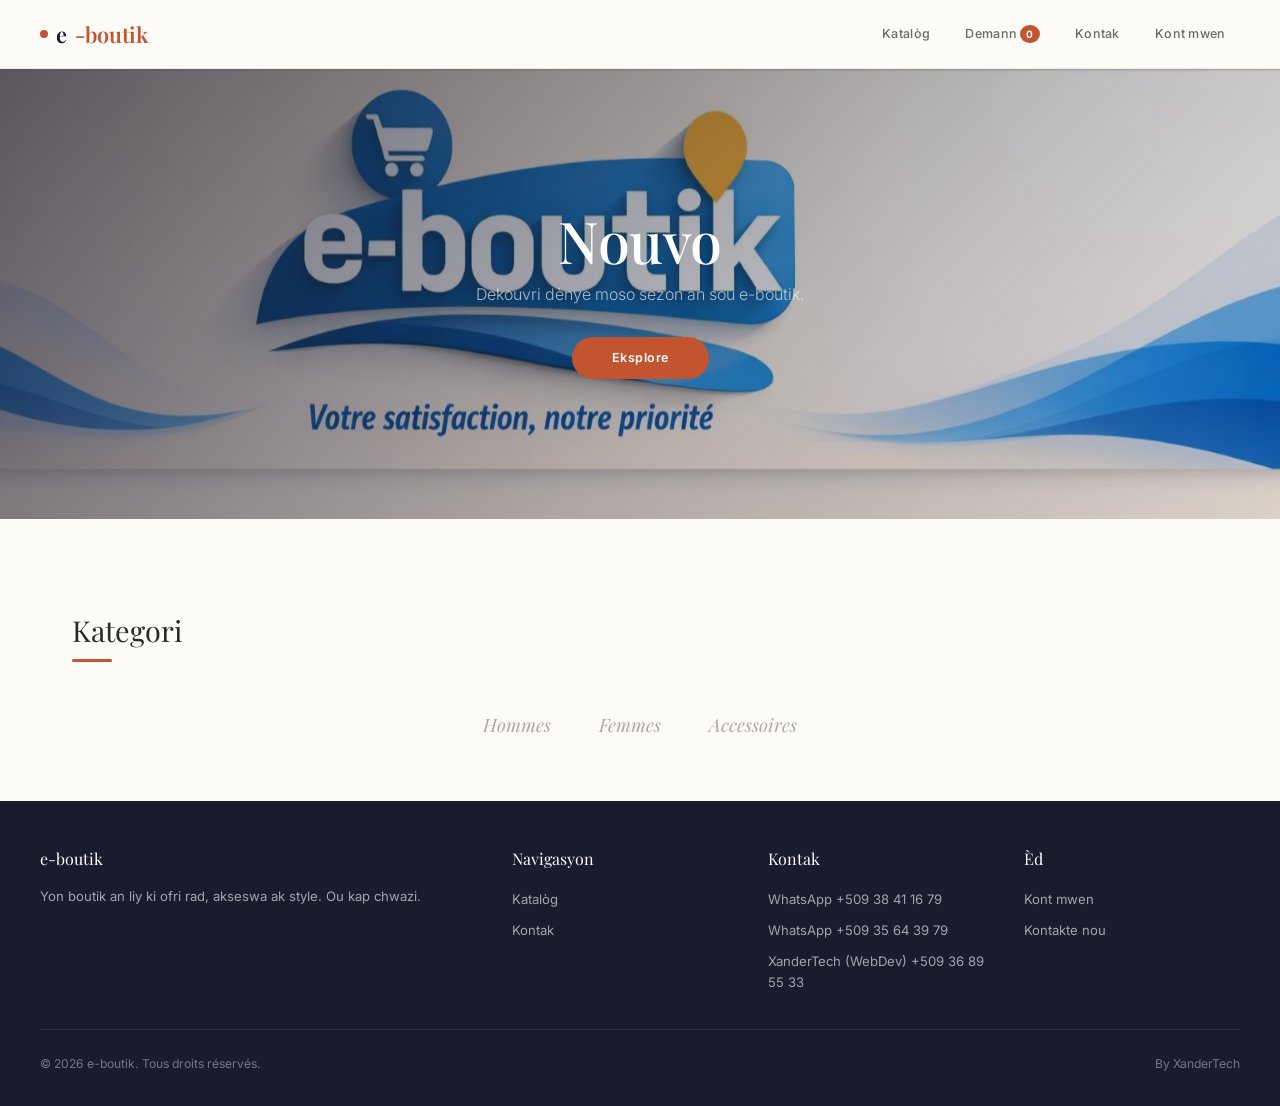
<file: index.html>
<!DOCTYPE html>
<html lang="ht">
<head>
    <meta charset="UTF-8">
    <meta name="viewport" content="width=device-width, initial-scale=1.0">
    <title>e-boutik — Nouvo</title>
    <meta name="description" content="e-boutik — Dekouvri dènye moso sezon an. Vètman, akseswa ak tout bagay pou stil ou.">
    <meta property="og:title" content="e-boutik — Nouvo">
    <meta property="og:description" content="Dekouvri dènye moso sezon an sou e-boutik.">
    <meta property="og:type" content="website">
    <meta property="og:url" content="https://Alexander-F2000.github.io/e-boutik/">
    <meta property="og:image" content="https://Alexander-F2000.github.io/e-boutik/img/banner.jpg">
    <meta name="theme-color" content="#1B1B2E">
    <link rel="icon" type="image/svg+xml" href="img/favicon.svg">
    <script type="application/ld+json">
    {
        "@context": "https://schema.org",
        "@type": "WebSite",
        "name": "e-boutik",
        "url": "https://Alexander-F2000.github.io/e-boutik/",
        "description": "Boutik an liy ki ofri vètman, akseswa ak style. Chwazi ak swen, livré ak amou.",
        "potentialAction": {
            "@type": "SearchAction",
            "target": "https://Alexander-F2000.github.io/e-boutik/catalog.html?q={search_term_string}",
            "query-input": "required name=search_term_string"
        }
    }
    </script>
    <link rel="preconnect" href="https://fonts.googleapis.com">
    <link rel="preconnect" href="https://fonts.gstatic.com" crossorigin>
    <link href="https://fonts.googleapis.com/css2?family=Inter:wght@300;400;500;600;700&family=Playfair+Display:ital,wght@0,400;0,500;0,600;1,400&display=swap" rel="stylesheet">
    <link rel="stylesheet" href="css/style.css">
</head>
<body>
    <nav>
        <a href="index.html" class="logo">e<span>-boutik</span></a>
        <button class="menu-toggle" id="menu-toggle" aria-label="Menu">
            <span></span><span></span><span></span>
        </button>
        <div class="nav-links" id="nav-links">
            <a href="catalog.html">Katalòg</a>
            <a href="cart.html">Demann <span class="cart-badge" id="cart-count">0</span></a>
            <!-- <a href="about.html">À propos</a> -->
            <a href="contact.html">Kontak</a>
            <a href="account.html">Kont mwen</a>
            <a href="admin.html">Admin</a>
        </div>
        <div class="mobile-overlay" id="mobile-overlay"></div>
    </nav>

    <div class="hero-banner">
        <div class="hero-overlay">
            <h1>Nouvo</h1>
            <p>Dekouvri dènye moso sezon an sou e-boutik.</p>
            <button class="hero-btn" onclick="window.location.href='catalog.html'">Eksplore</button>
        </div>
    </div>

    <div class="container">
        <h2 class="section-title fade-in" id="featured-title">Atik vedette</h2>
        <div class="product-grid fade-in" id="featured-products"></div>

        <h2 class="section-title fade-in" style="margin-top:3.5rem;">Kategori</h2>
        <div class="brands fade-in" id="home-categories"></div>
    </div>

    <footer>
        <div class="footer-grid">
            <div class="footer-col">
                <h4>e-boutik</h4>
                <p>Yon boutik an liy ki ofri rad, akseswa ak style. Ou kap chwazi.</p>
            </div>
            <div class="footer-col">
                <h4>Navigasyon</h4>
                <a href="catalog.html">Katalòg</a>
                <!-- <a href="about.html">À propos</a> -->
                <a href="contact.html">Kontak</a>
            </div>
            <div class="footer-col">
                <h4>Kontak</h4>
                <a href="https://wa.me/50938411679" target="_blank">WhatsApp +509 38 41 16 79</a>
                <a href="https://wa.me/50935643979" target="_blank">WhatsApp +509 35 64 39 79</a>
                <a href="https://wa.me/50936895533" target="_blank">XanderTech (WebDev) +509 36 89 55 33</a>
            </div>
            <div class="footer-col">
                <h4>Èd</h4>
                <a href="account.html">Kont mwen</a>
                <a href="contact.html">Kontakte nou</a>
                <!-- <a href="about.html">FAQ</a> -->
            </div>
        </div>
        <div class="footer-bottom">
            <span>&copy; 2026 e-boutik. Tous droits réservés.</span>
            <span>By XanderTech</span>
        </div>
    </footer>

    <script src="js/supabase.js"></script>
    <script src="js/nav.js"></script>
    <script src="js/app.js"></script>
    <script>
        document.addEventListener('DOMContentLoaded', async () => {
            await syncFromSupabase();
            updateCartBadge();

            const products = getProducts();
            const grid = document.getElementById('featured-products');
            const title = document.getElementById('featured-title');
            const featured = products.filter(p => p.featured).slice(0, 4);

            if (featured.length === 0) {
                const isAdmin = !!sessionStorage.getItem('eboutik_admin');
                if (isAdmin) {
                    grid.innerHTML = '<p style="text-align:center;color:var(--text-light);padding:2rem 0;">Pa gen atik vedette ankò.</p>'
                        + '<div style="text-align:center;margin-bottom:1rem;"><a class="btn btn-primary" href="admin.html">Deziyen atik vedette</a></div>';
                } else {
                    title.style.display = 'none';
                    grid.style.display = 'none';
                }
            } else {
                grid.innerHTML = featured.map(p => renderProductCard(p)).join('');
            }

            const categories = getCategories();
            const catContainer = document.getElementById('home-categories');
            catContainer.innerHTML = categories.map(c =>
                `<span onclick="window.location.href='catalog.html'" style="cursor:pointer;">${c.name}</span>`
            ).join('');

            // Fade-in scroll observer
            const observer = new IntersectionObserver(entries => {
                entries.forEach(e => { if (e.isIntersecting) { e.target.classList.add('visible'); observer.unobserve(e.target); } });
            }, { threshold: 0.1 });
            document.querySelectorAll('.fade-in').forEach(el => observer.observe(el));
        });
    </script>
</body>
</html>
</file>
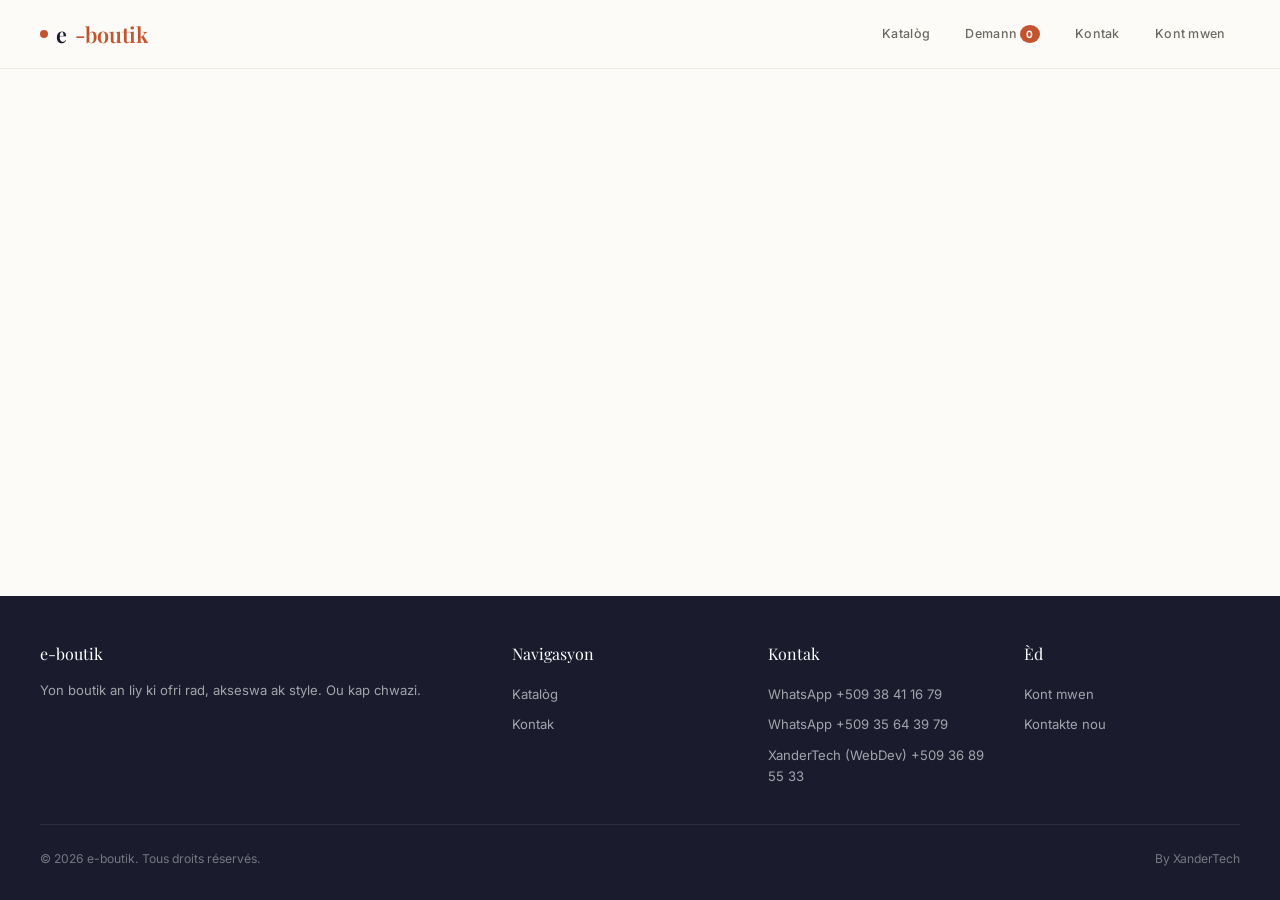
<file: about.html>
<!DOCTYPE html>
<html lang="ht">
<head>
    <meta charset="UTF-8">
    <meta name="viewport" content="width=device-width, initial-scale=1.0">
    <title>e-boutik — À propos</title>
    <meta name="description" content="e-boutik se yon boutik an liy ki ofri vètman, akseswa ak style. Chwazi ak swen, livré ak amou.">
    <meta property="og:title" content="e-boutik — À propos">
    <meta property="og:description" content="Dekouvri istwa e-boutik, misyon nou ak ekip nou an.">
    <meta property="og:type" content="website">
    <meta name="theme-color" content="#1B1B2E">
    <link rel="icon" type="image/svg+xml" href="img/favicon.svg">
    <link rel="preconnect" href="https://fonts.googleapis.com">
    <link rel="preconnect" href="https://fonts.gstatic.com" crossorigin>
    <link href="https://fonts.googleapis.com/css2?family=Inter:wght@300;400;500;600;700&family=Playfair+Display:ital,wght@0,400;0,500;0,600;1,400&display=swap" rel="stylesheet">
    <link rel="stylesheet" href="css/style.css">
</head>
<body>
    <nav>
        <a href="index.html" class="logo">e<span>-boutik</span></a>
        <button class="menu-toggle" id="menu-toggle" aria-label="Menu">
            <span></span><span></span><span></span>
        </button>
        <div class="nav-links" id="nav-links">
            <a href="catalog.html">Katalòg</a>
            <a href="cart.html">Demann <span class="cart-badge" id="cart-count">0</span></a>
            <!-- <a href="about.html">À propos</a> -->
            <a href="contact.html">Kontak</a>
            <a href="account.html">Kont mwen</a>
            <a href="admin.html">Admin</a>
        </div>
        <div class="mobile-overlay" id="mobile-overlay"></div>
    </nav>

<!--
    <div class="hero-banner">
        <div class="hero-overlay">
            <h1>À propos</h1>
            <p>Notre histoire, notre mission.</p>
        </div>
    </div>

    <div class="container about-content">
        <h2 class="fade-in">Notre histoire</h2>
        <p class="fade-in">e-boutik a été créé avec une vision simple : apporter style et élégance dans chaque foyer. Depuis notre création, nous nous engageons à offrir la meilleure qualité de vêtements et d'accessoires, choisis avec soin pour chaque client.</p>

        <h2 class="fade-in">Notre mission</h2>
        <p class="fade-in">Notre mission est de démocratiser la mode et la qualité. Nous croyons que chaque personne mérite de se sentir bien dans sa peau et belle dans ce qu'elle porte. C'est pourquoi nous travaillons directement avec des artisans et des fournisseurs de confiance pour vous apporter les meilleures pièces.</p>

        <div class="about-values fade-in">
            <div class="about-value">
                <h3>Qualité</h3>
                <p>Chaque produit est choisi avec attention pour vous assurer de recevoir le meilleur.</p>
            </div>
            <div class="about-value">
                <h3>Confiance</h3>
                <p>Nous mettons notre client en premier. Transparence et confiance sont la base de notre relation.</p>
            </div>
            <div class="about-value">
                <h3>Style</h3>
                <p>Nous suivons les tendances pour vous apporter le meilleur de la mode.</p>
            </div>
            <div class="about-value">
                <h3>Livraison</h3>
                <p>Nous vous assurons que votre commande arrive rapidement et en toute sécurité.</p>
            </div>
        </div>

        <h2 class="fade-in">Notre équipe</h2>
        <p>Une petite équipe passionnée de mode et de service client. Nous travaillons chaque jour pour améliorer votre expérience et vous offrir le meilleur. Nous continuerons de grandir avec vous, et nous écouterons toujours vos retours.</p>
    </div>
-->

    <footer>
        <div class="footer-grid">
            <div class="footer-col">
                <h4>e-boutik</h4>
                <p>Yon boutik an liy ki ofri rad, akseswa ak style. Ou kap chwazi.</p>
            </div>
            <div class="footer-col">
                <h4>Navigasyon</h4>
                <a href="catalog.html">Katalòg</a>
            <!-- <a href="about.html" aria-current="page">À propos</a> -->
                <a href="contact.html">Kontak</a>
            </div>
            <div class="footer-col">
                <h4>Kontak</h4>
                <a href="https://wa.me/50938411679" target="_blank">WhatsApp +509 38 41 16 79</a>
                <a href="https://wa.me/50935643979" target="_blank">WhatsApp +509 35 64 39 79</a>
                <a href="https://wa.me/50936895533" target="_blank">XanderTech (WebDev) +509 36 89 55 33</a>
            </div>
            <div class="footer-col">
                <h4>Èd</h4>
                <a href="account.html">Kont mwen</a>
                <a href="contact.html">Kontakte nou</a>
                <!-- <a href="about.html">FAQ</a> -->
            </div>
        </div>
        <div class="footer-bottom">
            <span>&copy; 2026 e-boutik. Tous droits réservés.</span>
            <span>By XanderTech</span>
        </div>
    </footer>

    <script src="js/supabase.js"></script>
    <script src="js/nav.js"></script>
    <script src="js/app.js"></script>
    <script>
        document.addEventListener('DOMContentLoaded', () => {
            updateCartBadge();
            const observer = new IntersectionObserver(entries => {
                entries.forEach(e => { if (e.isIntersecting) { e.target.classList.add('visible'); observer.unobserve(e.target); } });
            }, { threshold: 0.1 });
            document.querySelectorAll('.fade-in').forEach(el => observer.observe(el));
        });
    </script>
</body>
</html>
</file>
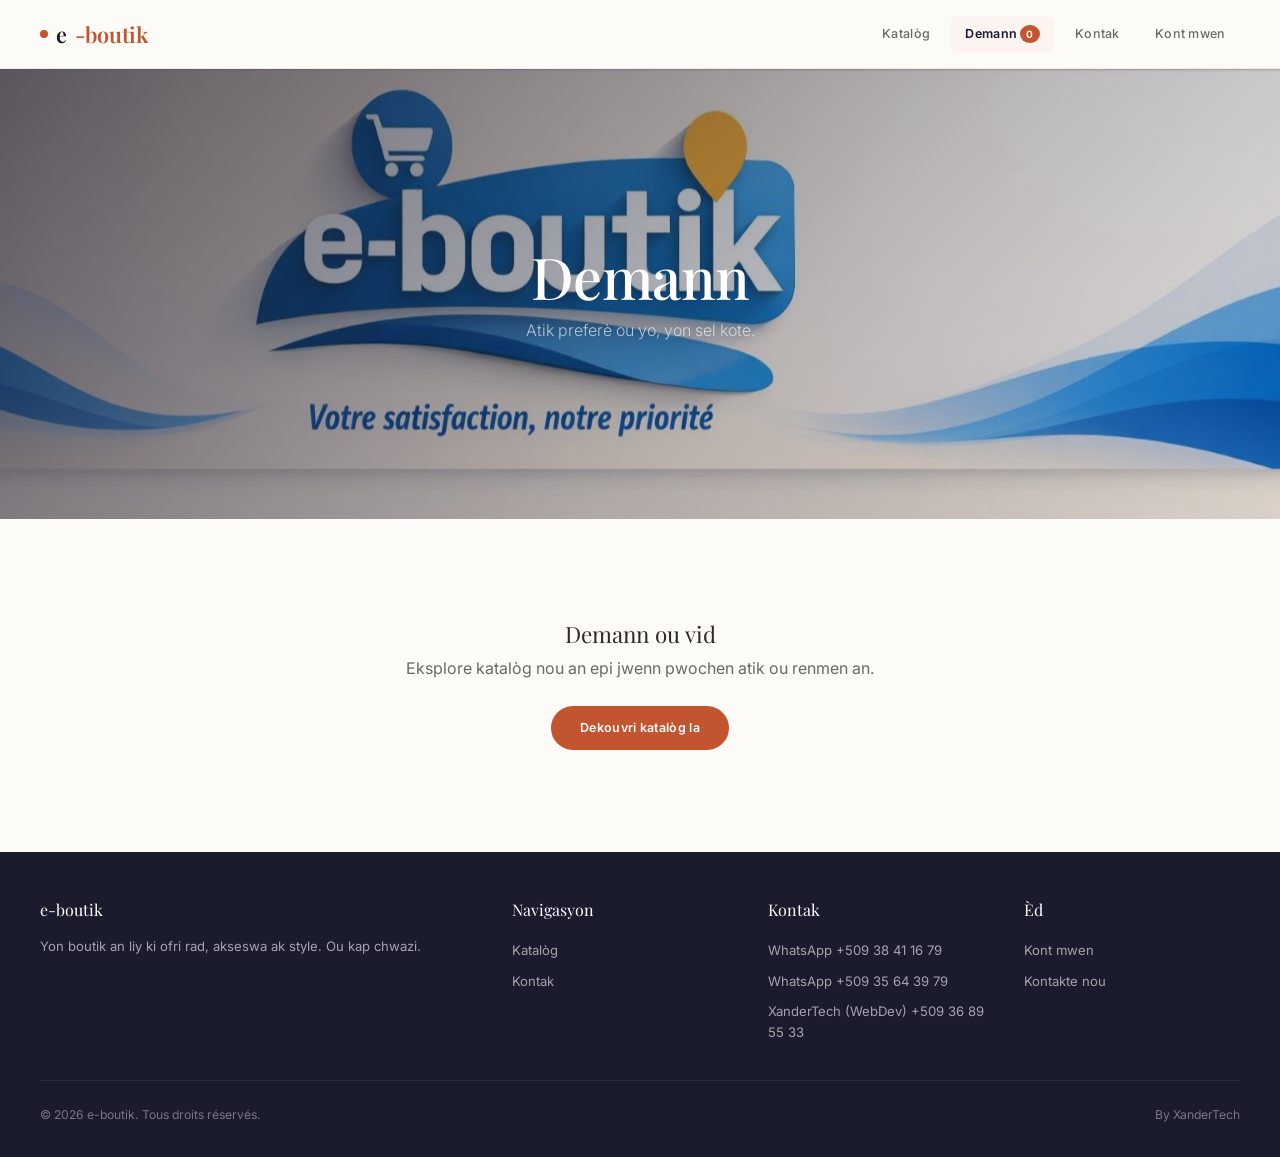
<file: cart.html>
<!DOCTYPE html>
<html lang="ht">
<head>
    <meta charset="UTF-8">
    <meta name="viewport" content="width=device-width, initial-scale=1.0">
    <title>e-boutik — Demann</title>
    <meta name="description" content="Atik preferè ou yo, yon sel kote. Finalize kòmand ou an.">
    <meta property="og:title" content="e-boutik — Demann">
    <meta property="og:description" content="Atik preferè ou yo, yon sel kote.">
    <meta property="og:type" content="website">
    <meta property="og:url" content="https://Alexander-F2000.github.io/e-boutik/cart.html">
    <meta property="og:image" content="https://Alexander-F2000.github.io/e-boutik/img/banner.jpg">
    <meta name="theme-color" content="#1B1B2E">
    <link rel="icon" type="image/svg+xml" href="img/favicon.svg">
    <link rel="preconnect" href="https://fonts.googleapis.com">
    <link rel="preconnect" href="https://fonts.gstatic.com" crossorigin>
    <link href="https://fonts.googleapis.com/css2?family=Inter:wght@300;400;500;600;700&family=Playfair+Display:ital,wght@0,400;0,500;0,600;1,400&display=swap" rel="stylesheet">
    <link rel="stylesheet" href="css/style.css">
</head>
<body>
    <nav>
        <a href="index.html" class="logo">e<span>-boutik</span></a>
        <button class="menu-toggle" id="menu-toggle" aria-label="Menu">
            <span></span><span></span><span></span>
        </button>
        <div class="nav-links" id="nav-links">
            <a href="catalog.html">Katalòg</a>
            <a href="cart.html" aria-current="page">Demann <span class="cart-badge" id="cart-count">0</span></a>
            <!-- <a href="about.html">À propos</a> -->
            <a href="contact.html">Kontak</a>
            <a href="account.html">Kont mwen</a>
            <a href="admin.html">Admin</a>
        </div>
        <div class="mobile-overlay" id="mobile-overlay"></div>
    </nav>

    <div class="hero-banner">
        <div class="hero-overlay">
            <h1>Demann</h1>
            <p>Atik preferè ou yo, yon sel kote.</p>
        </div>
    </div>

    <div class="container cart-page">
        <div id="cart-content"></div>
    </div>

    <footer>
        <div class="footer-grid">
            <div class="footer-col">
                <h4>e-boutik</h4>
                <p>Yon boutik an liy ki ofri rad, akseswa ak style. Ou kap chwazi.</p>
            </div>
            <div class="footer-col">
                <h4>Navigasyon</h4>
                <a href="catalog.html">Katalòg</a>
                <!-- <a href="about.html">À propos</a> -->
                <a href="contact.html">Kontak</a>
            </div>
            <div class="footer-col">
                <h4>Kontak</h4>
                <a href="https://wa.me/50938411679" target="_blank">WhatsApp +509 38 41 16 79</a>
                <a href="https://wa.me/50935643979" target="_blank">WhatsApp +509 35 64 39 79</a>
                <a href="https://wa.me/50936895533" target="_blank">XanderTech (WebDev) +509 36 89 55 33</a>
            </div>
            <div class="footer-col">
                <h4>Èd</h4>
                <a href="account.html">Kont mwen</a>
                <a href="contact.html">Kontakte nou</a>
                <!-- <a href="about.html">FAQ</a> -->
            </div>
        </div>
        <div class="footer-bottom">
            <span>&copy; 2026 e-boutik. Tous droits réservés.</span>
            <span>By XanderTech</span>
        </div>
    </footer>

    <script src="js/supabase.js"></script>
    <script src="js/nav.js"></script>
    <script src="js/app.js"></script>
    <script>
        document.addEventListener('DOMContentLoaded', () => {
            updateCartBadge();
            renderCart();
        });
    </script>
</body>
</html>
</file>
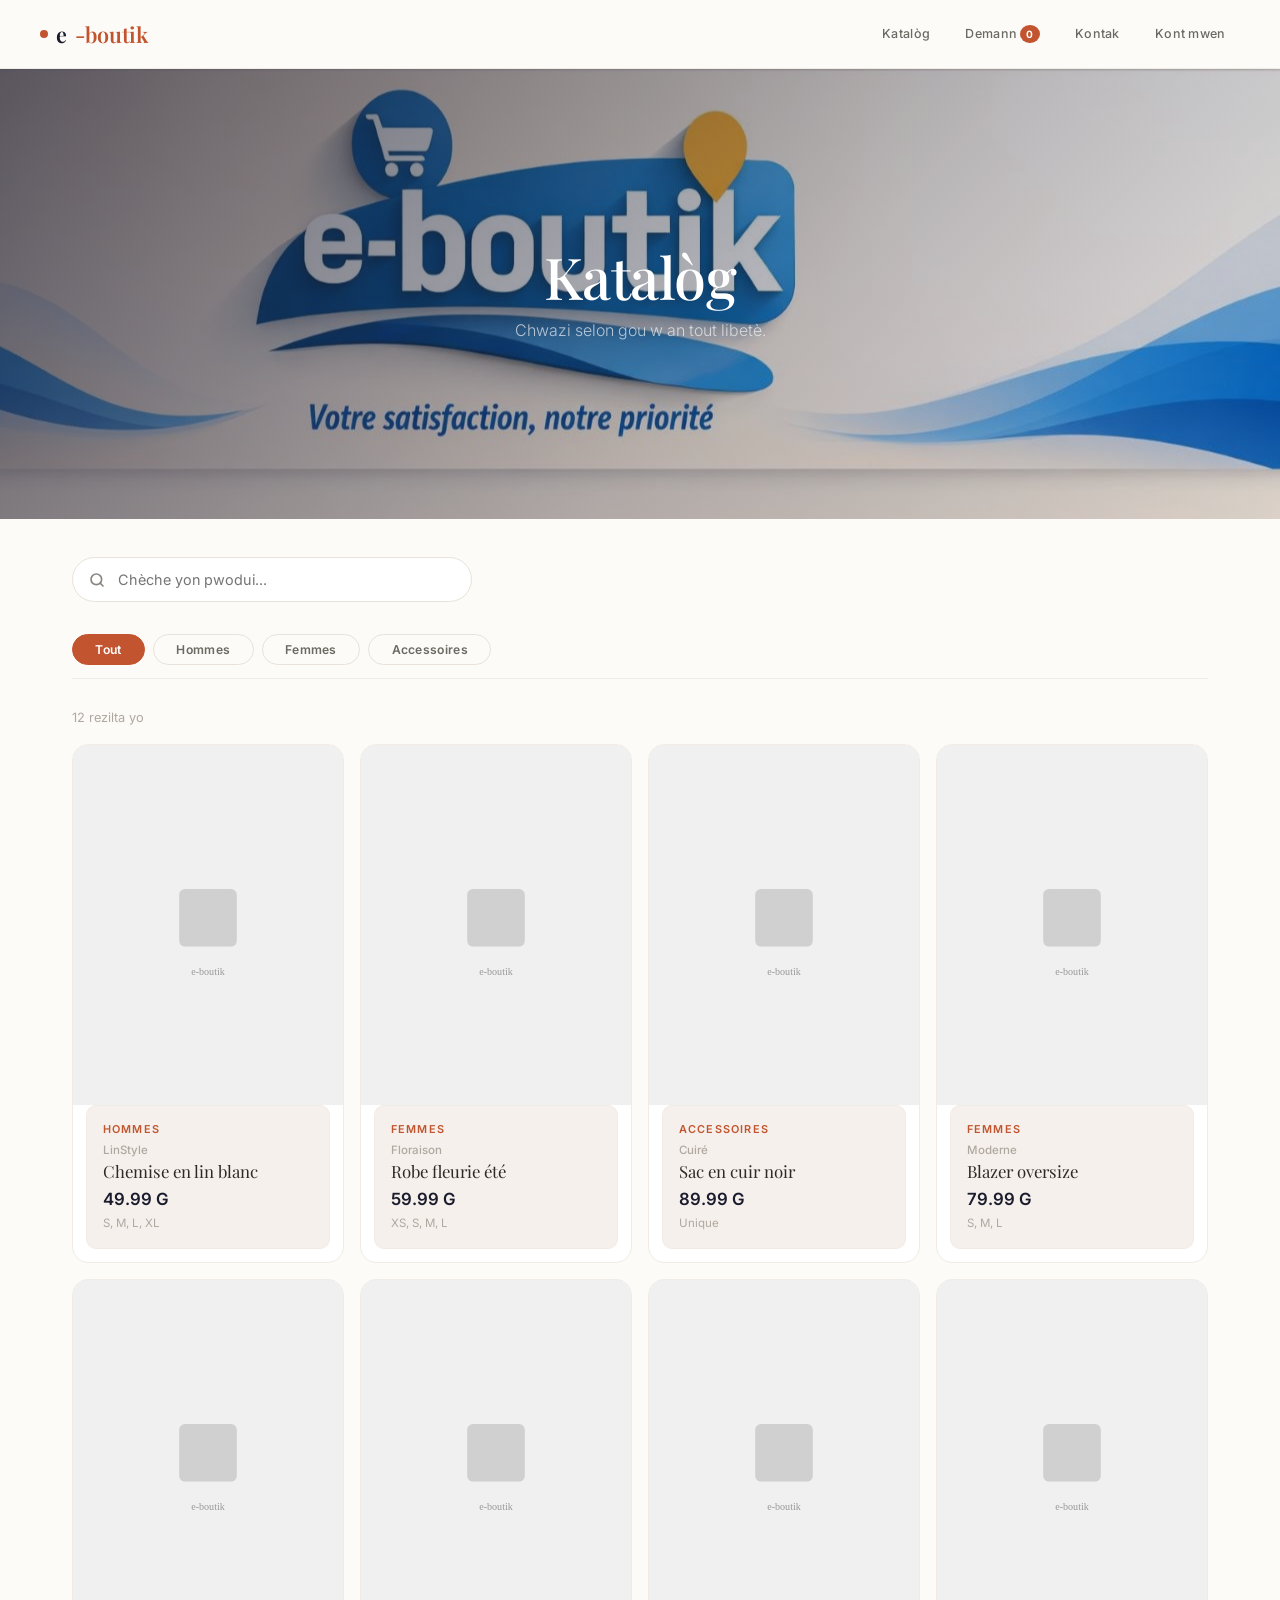
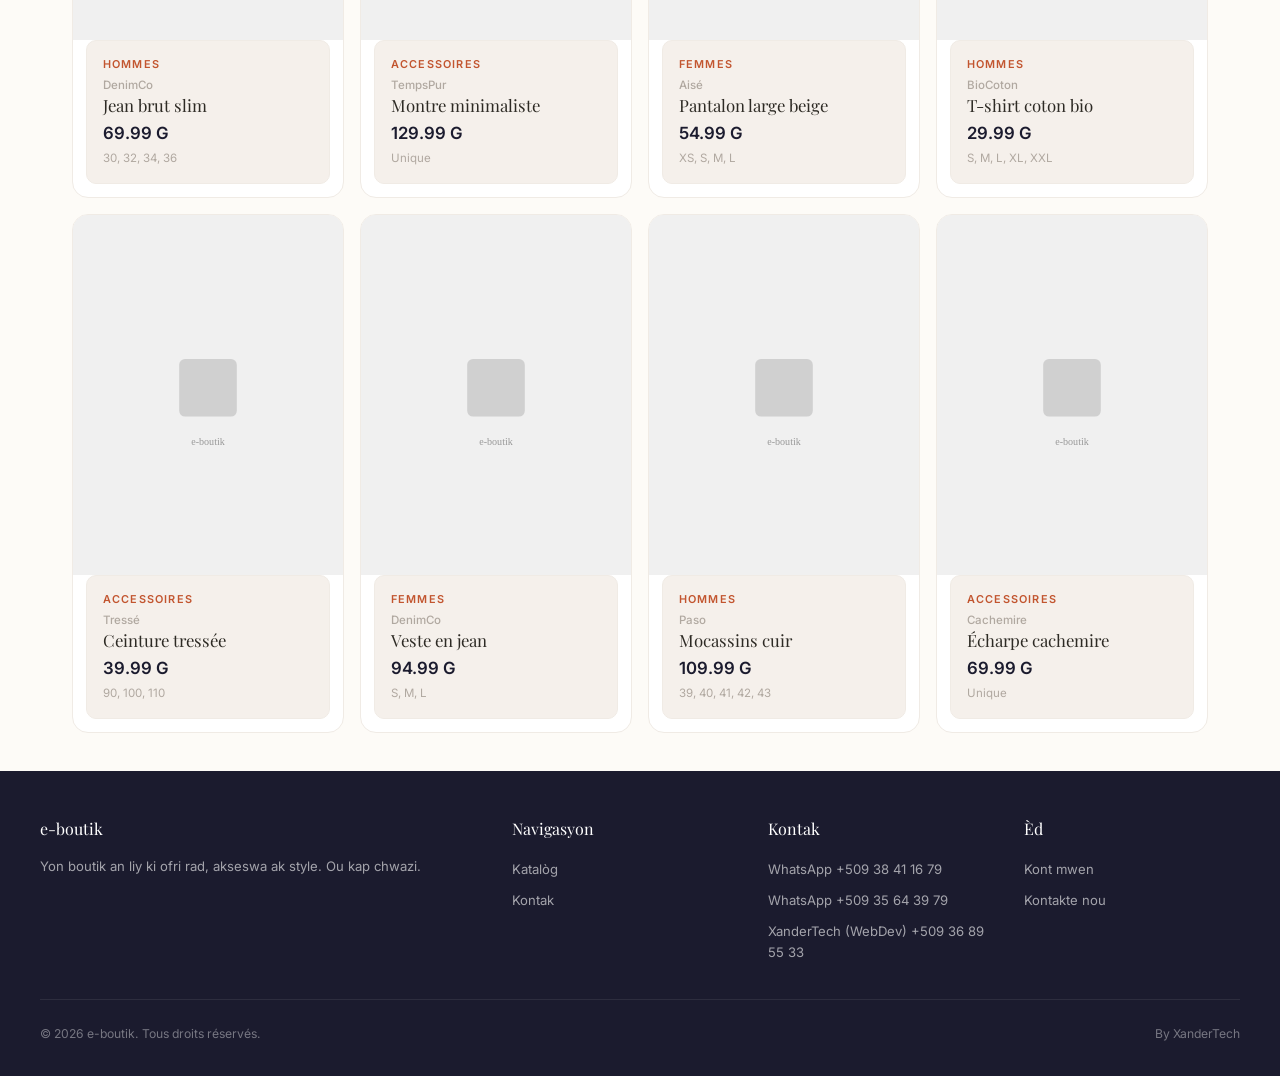
<file: catalog.html>
<!DOCTYPE html>
<html lang="ht">
<head>
    <meta charset="UTF-8">
    <meta name="viewport" content="width=device-width, initial-scale=1.0">
    <title>e-boutik — Katalòg</title>
    <meta name="description" content="Chwazi selon gou w an tout libetè">
    <meta property="og:title" content="e-boutik — Katalòg">
    <meta property="og:description" content="Chwazi selon gou w an tout libetè">
    <meta property="og:type" content="website">
    <meta property="og:url" content="https://Alexander-F2000.github.io/e-boutik/catalog.html">
    <meta property="og:image" content="https://Alexander-F2000.github.io/e-boutik/img/banner.jpg">
    <meta name="theme-color" content="#1B1B2E">
    <link rel="icon" type="image/svg+xml" href="img/favicon.svg">
    <link rel="preconnect" href="https://fonts.googleapis.com">
    <link rel="preconnect" href="https://fonts.gstatic.com" crossorigin>
    <link href="https://fonts.googleapis.com/css2?family=Inter:wght@300;400;500;600;700&family=Playfair+Display:ital,wght@0,400;0,500;0,600;1,400&display=swap" rel="stylesheet">
    <link rel="stylesheet" href="css/style.css">
</head>
<body>
    <nav>
        <a href="index.html" class="logo">e<span>-boutik</span></a>
        <button class="menu-toggle" id="menu-toggle" aria-label="Menu">
            <span></span><span></span><span></span>
        </button>
        <div class="nav-links" id="nav-links">
            <a href="catalog.html">Katalòg</a>
            <a href="cart.html">Demann <span class="cart-badge" id="cart-count">0</span></a>
            <!-- <a href="about.html">À propos</a> -->
            <a href="contact.html">Kontak</a>
            <a href="account.html">Kont mwen</a>
            <a href="admin.html">Admin</a>
        </div>
        <div class="mobile-overlay" id="mobile-overlay"></div>
    </nav>

    <div class="hero-banner">
        <div class="hero-overlay">
            <h1>Katalòg</h1>
            <p>Chwazi selon gou w an tout libetè.</p>
        </div>
    </div>

    <div class="container">
        <div class="search-bar">
            <input type="text" id="search-input" placeholder="Chèche yon pwodui..." autocomplete="off">
        </div>
        <div class="filter-bar" id="filters"></div>
        <p class="results-count fade-in" id="results-count" aria-live="polite"></p>
        <div class="product-grid" id="product-grid"></div>
    </div>

    <footer>
        <div class="footer-grid">
            <div class="footer-col">
                <h4>e-boutik</h4>
                <p>Yon boutik an liy ki ofri rad, akseswa ak style. Ou kap chwazi.</p>
            </div>
            <div class="footer-col">
                <h4>Navigasyon</h4>
            <a href="catalog.html" aria-current="page">Katalòg</a>
                <!-- <a href="about.html">À propos</a> -->
                <a href="contact.html">Kontak</a>
            </div>
            <div class="footer-col">
                <h4>Kontak</h4>
                <a href="https://wa.me/50938411679" target="_blank">WhatsApp +509 38 41 16 79</a>
                <a href="https://wa.me/50935643979" target="_blank">WhatsApp +509 35 64 39 79</a>
                <a href="https://wa.me/50936895533" target="_blank">XanderTech (WebDev) +509 36 89 55 33</a>
            </div>
            <div class="footer-col">
                <h4>Èd</h4>
                <a href="account.html">Kont mwen</a>
                <a href="contact.html">Kontakte nou</a>
                <!-- <a href="about.html">FAQ</a> -->
            </div>
        </div>
        <div class="footer-bottom">
            <span>&copy; 2026 e-boutik. Tous droits réservés.</span>
            <span>By XanderTech</span>
        </div>
    </footer>

    <script src="js/supabase.js"></script>
    <script src="js/nav.js"></script>
    <script src="js/app.js"></script>
    <script src="js/catalog.js"></script>
    <script>
        document.addEventListener('DOMContentLoaded', () => {
            const observer = new IntersectionObserver(entries => {
                entries.forEach(e => { if (e.isIntersecting) { e.target.classList.add('visible'); observer.unobserve(e.target); } });
            }, { threshold: 0.1 });
            document.querySelectorAll('.fade-in').forEach(el => observer.observe(el));
        });
    </script>
</body>
</html>
</file>
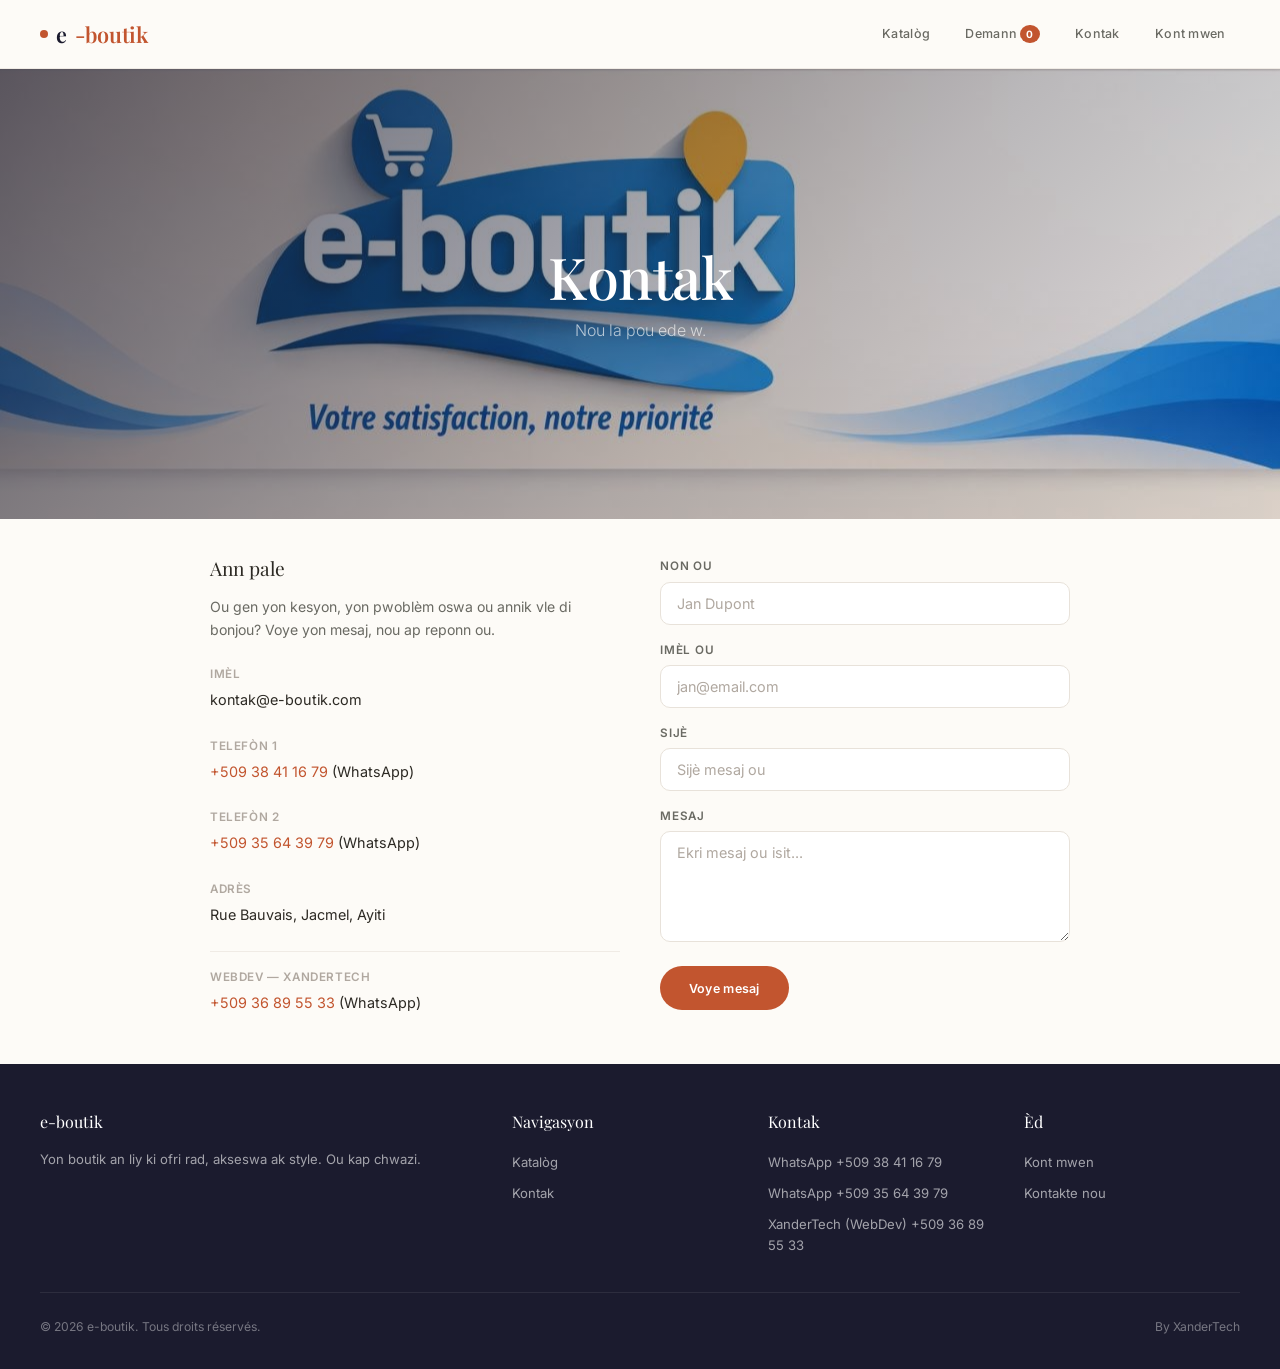
<file: contact.html>
<!DOCTYPE html>
<html lang="ht">
<head>
    <meta charset="UTF-8">
    <meta name="viewport" content="width=device-width, initial-scale=1.0">
    <title>e-boutik — Kontak</title>
    <meta name="description" content="Kontakte e-boutik. Nou la pou reponn tout kesyon ou.">
    <meta property="og:title" content="e-boutik — Kontak">
    <meta property="og:description" content="Voye yon mesaj, nou la pou ede w.">
    <meta property="og:type" content="website">
    <meta name="theme-color" content="#1B1B2E">
    <link rel="icon" type="image/svg+xml" href="img/favicon.svg">
    <link rel="preconnect" href="https://fonts.googleapis.com">
    <link rel="preconnect" href="https://fonts.gstatic.com" crossorigin>
    <link href="https://fonts.googleapis.com/css2?family=Inter:wght@300;400;500;600;700&family=Playfair+Display:ital,wght@0,400;0,500;0,600;1,400&display=swap" rel="stylesheet">
    <link rel="stylesheet" href="css/style.css">
</head>
<body>
    <nav>
        <a href="index.html" class="logo">e<span>-boutik</span></a>
        <button class="menu-toggle" id="menu-toggle" aria-label="Menu">
            <span></span><span></span><span></span>
        </button>
        <div class="nav-links" id="nav-links">
            <a href="catalog.html">Katalòg</a>
            <a href="cart.html">Demann <span class="cart-badge" id="cart-count">0</span></a>
            <!-- <a href="about.html">À propos</a> -->
            <a href="contact.html">Kontak</a>
            <a href="account.html">Kont mwen</a>
            <a href="admin.html">Admin</a>
        </div>
        <div class="mobile-overlay" id="mobile-overlay"></div>
    </nav>

    <div class="hero-banner">
        <div class="hero-overlay">
            <h1>Kontak</h1>
            <p>Nou la pou ede w.</p>
        </div>
    </div>

    <div class="container">
        <div class="contact-grid">
            <div class="contact-info fade-in">
                <h2>Ann pale</h2>
                <p>Ou gen yon kesyon, yon pwoblèm oswa ou annik vle di bonjou? Voye yon mesaj, nou ap reponn ou.</p>
                <div class="contact-detail">
                    <strong>Imèl</strong>
                    <span>kontak@e-boutik.com</span>
                </div>
                <div class="contact-detail">
                    <strong>Telefòn 1</strong>
                    <span><a href="https://wa.me/50938411679" target="_blank" style="color:var(--accent);">+509 38 41 16 79</a> (WhatsApp)</span>
                </div>
                <div class="contact-detail">
                    <strong>Telefòn 2</strong>
                    <span><a href="https://wa.me/50935643979" target="_blank" style="color:var(--accent);">+509 35 64 39 79</a> (WhatsApp)</span>
                </div>
                <div class="contact-detail">
                    <strong>Adrès</strong>
                    <span>Rue Bauvais, Jacmel, Ayiti</span>
                </div>
                <div class="contact-detail" style="margin-top:1.5rem;padding-top:1rem;border-top:1px solid var(--border-light);">
                    <strong>WebDev — XanderTech</strong>
                    <span><a href="https://wa.me/50936895533" target="_blank" style="color:var(--accent);">+509 36 89 55 33</a> (WhatsApp)</span>
                </div>
            </div>

            <div>
                <form id="contact-form" novalidate>
                    <div class="form-group">
                        <label>Non ou</label>
                        <input type="text" id="contact-name" required placeholder="Jan Dupont">
                    </div>
                    <div class="form-group">
                        <label>Imèl ou</label>
                        <input type="email" id="contact-email" required placeholder="jan@email.com">
                    </div>
                    <div class="form-group">
                        <label>Sijè</label>
                        <input type="text" id="contact-subject" required placeholder="Sijè mesaj ou">
                    </div>
                    <div class="form-group">
                        <label>Mesaj</label>
                        <textarea id="contact-message" rows="5" required placeholder="Ekri mesaj ou isit..."></textarea>
                    </div>
                    <button type="submit" class="btn btn-primary">Voye mesaj</button>
                    <p id="contact-message-status" style="margin-top:1rem;font-size:.85rem;"></p>
                </form>
            </div>
        </div>
    </div>

    <footer>
        <div class="footer-grid">
            <div class="footer-col">
                <h4>e-boutik</h4>
                <p>Yon boutik an liy ki ofri rad, akseswa ak style. Ou kap chwazi.</p>
            </div>
            <div class="footer-col">
                <h4>Navigasyon</h4>
                <a href="catalog.html">Katalòg</a>
                <!-- <a href="about.html">À propos</a> -->
            <a href="contact.html" aria-current="page">Kontak</a>
            </div>
            <div class="footer-col">
                <h4>Kontak</h4>
                <a href="https://wa.me/50938411679" target="_blank">WhatsApp +509 38 41 16 79</a>
                <a href="https://wa.me/50935643979" target="_blank">WhatsApp +509 35 64 39 79</a>
                <a href="https://wa.me/50936895533" target="_blank">XanderTech (WebDev) +509 36 89 55 33</a>
            </div>
            <div class="footer-col">
                <h4>Èd</h4>
                <a href="account.html">Kont mwen</a>
                <a href="contact.html">Kontakte nou</a>
                <!-- <a href="about.html">FAQ</a> -->
            </div>
        </div>
        <div class="footer-bottom">
            <span>&copy; 2026 e-boutik. Tous droits réservés.</span>
            <span>By XanderTech</span>
        </div>
    </footer>

    <script src="js/supabase.js"></script>
    <script src="js/nav.js"></script>
    <script src="js/app.js"></script>
    <script>
        document.addEventListener('DOMContentLoaded', () => {
            updateCartBadge();
            document.getElementById('contact-form')?.addEventListener('submit', (e) => {
                e.preventDefault();
                const statusMsg = document.getElementById('contact-message-status');
                const name = document.getElementById('contact-name').value.trim();
                const email = document.getElementById('contact-email').value.trim();
                const subject = document.getElementById('contact-subject').value.trim();
                const message = document.getElementById('contact-message').value.trim();

                if (!name || !email || !subject || !message) {
                    statusMsg.className = 'error';
                    statusMsg.textContent = 'Erè: ranpli tout chan yo.';
                    return;
                }

                try {
                    const messages = JSON.parse(localStorage.getItem('eboutik_messages') || '[]');
                    messages.push({
                        id: Date.now(),
                        name: name,
                        email: email,
                        subject: subject,
                        message: message,
                        created_at: new Date().toLocaleString('fr-FR')
                    });
                    localStorage.setItem('eboutik_messages', JSON.stringify(messages));
                    // Sync to Supabase if available
                    if (typeof syncToSupabase === 'function') {
                        syncToSupabase();
                    }
                    statusMsg.className = 'success';
                    statusMsg.textContent = 'Mèsi! Mesaj ou a ale. Byento n ap kontakte w.';
                    e.target.reset();
                } catch(err) {
                    statusMsg.className = 'error';
                    statusMsg.textContent = 'Erè: pa ka sove mesaj ou. Tanpri eseye ankò.';
                    console.warn('Contact form error:', err);
                }
            });
            const observer = new IntersectionObserver(entries => {
                entries.forEach(e => { if (e.isIntersecting) { e.target.classList.add('visible'); observer.unobserve(e.target); } });
            }, { threshold: 0.1 });
            document.querySelectorAll('.fade-in').forEach(el => observer.observe(el));
        });
    </script>
</body>
</html>
</file>
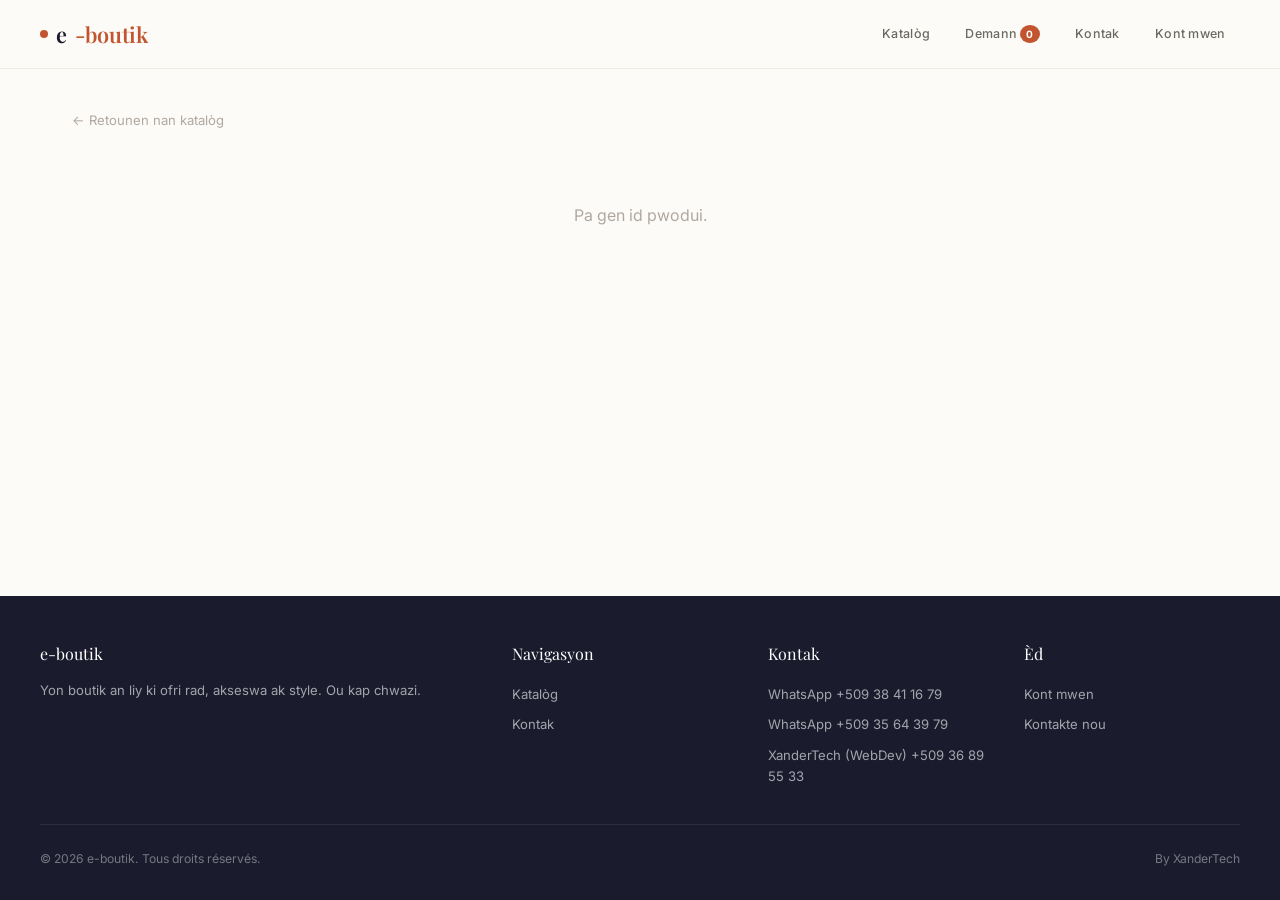
<file: product.html>
<!DOCTYPE html>
<html lang="ht">
<head>
    <meta charset="UTF-8">
    <meta name="viewport" content="width=device-width, initial-scale=1.0">
    <title>e-boutik — Pwodui</title>
    <meta name="description" content="Detay pwodui e-boutik.">
    <meta property="og:type" content="product">
    <meta name="theme-color" content="#1B1B2E">
    <link rel="icon" type="image/svg+xml" href="img/favicon.svg">
    <link rel="preconnect" href="https://fonts.googleapis.com">
    <link rel="preconnect" href="https://fonts.gstatic.com" crossorigin>
    <link href="https://fonts.googleapis.com/css2?family=Inter:wght@300;400;500;600;700&family=Playfair+Display:ital,wght@0,400;0,500;0,600;1,400&display=swap" rel="stylesheet">
    <link rel="stylesheet" href="css/style.css">
</head>
<body>
    <nav>
        <a href="index.html" class="logo">e<span>-boutik</span></a>
        <button class="menu-toggle" id="menu-toggle" aria-label="Menu">
            <span></span><span></span><span></span>
        </button>
        <div class="nav-links" id="nav-links">
            <a href="catalog.html">Katalòg</a>
            <a href="cart.html">Demann <span class="cart-badge" id="cart-count">0</span></a>
            <!-- <a href="about.html">À propos</a> -->
            <a href="contact.html">Kontak</a>
            <a href="account.html">Kont mwen</a>
            <a href="admin.html">Admin</a>
        </div>
        <div class="mobile-overlay" id="mobile-overlay"></div>
    </nav>

    <div class="container">
        <a href="catalog.html" class="back-link">← Retounen nan katalòg</a>
        <div class="product-detail" id="product-detail">
            <div class="product-detail-image" id="detail-image-wrap">
                <img id="detail-image" src="" alt="">
            </div>
            <div class="product-detail-info">
                <div class="product-detail-category" id="detail-category"></div>
                <h1 id="detail-name"></h1>
                <div class="product-detail-brand" id="detail-brand"></div>
                <div class="product-detail-price" id="detail-price"></div>
                <div class="product-detail-wholesale" id="detail-wholesale"></div>
                <div class="product-detail-desc" id="detail-desc"></div>
                <div class="product-detail-meta" id="detail-meta"></div>
                <p style="font-size:.78rem;color:var(--text-light);margin-bottom:.5rem;">Chwazi gwosè:</p>
                <div class="product-detail-sizes" id="detail-sizes"></div>
                <div class="product-detail-qty">
                    <button id="detail-qty-minus" aria-label="Diminye">−</button>
                    <span id="detail-qty">1</span>
                    <button id="detail-qty-plus" aria-label="Ogmantye">+</button>
                </div>
                <button class="btn btn-primary" id="detail-add-cart">Ajoute nan demann</button>
                <p id="detail-message" style="margin-top:.8rem;font-size:.85rem;"></p>
            </div>
        </div>
    </div>

    <footer>
        <div class="footer-grid">
            <div class="footer-col">
                <h4>e-boutik</h4>
                <p>Yon boutik an liy ki ofri rad, akseswa ak style. Ou kap chwazi.</p>
            </div>
            <div class="footer-col">
                <h4>Navigasyon</h4>
                <a href="catalog.html">Katalòg</a>
                <!-- <a href="about.html">À propos</a> -->
                <a href="contact.html">Kontak</a>
            </div>
            <div class="footer-col">
                <h4>Kontak</h4>
                <a href="https://wa.me/50938411679" target="_blank">WhatsApp +509 38 41 16 79</a>
                <a href="https://wa.me/50935643979" target="_blank">WhatsApp +509 35 64 39 79</a>
                <a href="https://wa.me/50936895533" target="_blank">XanderTech (WebDev) +509 36 89 55 33</a>
            </div>
            <div class="footer-col">
                <h4>Èd</h4>
                <a href="account.html">Kont mwen</a>
                <a href="contact.html">Kontakte nou</a>
                <!-- <a href="about.html">FAQ</a> -->
            </div>
        </div>
        <div class="footer-bottom">
            <span>&copy; 2026 e-boutik. Tous droits réservés.</span>
            <span>By XanderTech</span>
        </div>
    </footer>

    <script src="js/supabase.js"></script>
    <script src="js/nav.js"></script>
    <script src="js/app.js"></script>
    <script src="js/product.js"></script>
</body>
</html>
</file>
<file: css/style.css>
/* ============================================================
   e-boutik — Design System
   Polices: Inter (sans-serif) + Playfair Display (serif)
   Palette: Indigo profond, Terracotta, Crème
   ============================================================ */

/* ----- 1. RESET & BASE ----- */
*, *::before, *::after { box-sizing: border-box; margin: 0; padding: 0; }

:root {
  --primary: #1B1B2E;
  --primary-light: #2D2D4A;
  --accent: #C2552F;
  --accent-dark: #B45533;
  --accent-light: #FDF3F0;
  --bg: #FDFBF7;
  --surface: #F5F0EB;
  --text: #2D2A24;
  --text-secondary: #6A6A63;
  --text-light: #B0A8A0;
  --border: #E8E2DA;
  --border-light: #F0EBE5;
  --white: #FFFFFF;
  --success: #2D7D46;
  --success-light: #E8F5E9;
  --warning: #E8A838;
  --warning-light: #FFF8E1;
  --error: #C62828;
  --error-light: #FFEBEE;
  --shadow-sm: 0 1px 3px rgba(43, 37, 30, 0.06);
  --shadow: 0 4px 20px rgba(43, 37, 30, 0.08);
  --shadow-lg: 0 12px 48px rgba(43, 37, 30, 0.12);
  --radius: 16px;
  --radius-sm: 10px;
  --radius-xs: 6px;
  --font-sans: 'Inter', -apple-system, BlinkMacSystemFont, 'Segoe UI', Roboto, sans-serif;
  --font-serif: 'Playfair Display', Georgia, 'Times New Roman', serif;
  --transition: 200ms cubic-bezier(0.4, 0, 0.2, 1);
  --transition-slow: 400ms cubic-bezier(0.4, 0, 0.2, 1);
}

html { font-size: 16px; scroll-behavior: smooth; overflow-x: hidden; }

body {
  font-family: var(--font-sans);
  background: var(--bg);
  color: var(--text);
  line-height: 1.6;
  min-height: 100vh;
  display: flex;
  flex-direction: column;
  overflow-x: hidden;
  -webkit-font-smoothing: antialiased;
  -moz-osx-font-smoothing: grayscale;
}

a { color: inherit; text-decoration: none; }
img { max-width: 100%; height: auto; display: block; }

::selection { background: var(--accent-light); color: var(--primary); }

/* ----- 2. TYPOGRAPHY ----- */
h1, h2, h3, h4, h5, h6 {
  font-family: var(--font-serif);
  font-weight: 400;
  line-height: 1.2;
}

/* ----- 3. LAYOUT ----- */
.container {
  max-width: 1200px;
  margin: 0 auto;
  padding: clamp(1.2rem, 3vw, 2.5rem) clamp(0.8rem, 3vw, 2rem);
  flex: 1;
  width: 100%;
}

/* ----- 4. NAVIGATION ----- */
nav {
  display: flex;
  justify-content: space-between;
  align-items: center;
  padding: 1rem 2.5rem;
  border-bottom: 1px solid var(--border-light);
  background: rgba(253, 251, 247, 0.92);
  backdrop-filter: blur(20px);
  -webkit-backdrop-filter: blur(20px);
  position: sticky;
  top: 0;
  z-index: 100;
}

nav .logo {
  font-family: var(--font-serif);
  font-size: 1.35rem;
  font-weight: 600;
  letter-spacing: -0.3px;
  color: var(--primary);
  display: flex;
  align-items: center;
  gap: 0.5rem;
}

nav .logo::before {
  content: '';
  display: inline-block;
  width: 8px;
  height: 8px;
  background: var(--accent);
  border-radius: 50%;
}

nav .logo span { color: var(--accent); }

nav .nav-links {
  display: flex;
  gap: 0.4rem;
  align-items: center;
  position: static;
}

nav .nav-links a {
  font-size: 0.78rem;
  font-weight: 500;
  letter-spacing: 0.3px;
  color: var(--text-secondary);
  transition: all var(--transition);
  position: relative;
  padding: 0.5rem 0.9rem;
  border-radius: var(--radius-xs);
}

nav .nav-links a:hover {
  color: var(--text);
  background: var(--surface);
}

nav .nav-links a[aria-current="page"] {
  color: var(--primary);
  background: var(--accent-light);
  font-weight: 600;
}

/* Hamburger */
.menu-toggle {
  display: none;
  flex-direction: column;
  gap: 5px;
  cursor: pointer;
  padding: 4px;
  background: none;
  border: none;
  z-index: 101;
}
.menu-toggle span {
  display: block;
  width: 22px;
  height: 2px;
  background: var(--text);
  transition: all 0.3s;
  border-radius: 2px;
}
.menu-toggle.open span:nth-child(1) { transform: rotate(45deg) translate(5px, 5px); }
.menu-toggle.open span:nth-child(2) { opacity: 0; }
.menu-toggle.open span:nth-child(3) { transform: rotate(-45deg) translate(5px, -5px); }

.mobile-overlay {
  display: none;
  position: fixed;
  inset: 0;
  background: rgba(27, 27, 46, 0.3);
  z-index: 98;
  opacity: 0;
  transition: opacity 0.3s;
}
.mobile-overlay.show { display: block; opacity: 1; }

/* ----- 5. HERO BANNER ----- */
.hero-banner {
  position: relative;
  width: 100%;
  min-height: clamp(260px, 50vh, 480px);
  display: flex;
  align-items: center;
  justify-content: center;
  overflow: hidden;
  background: url('../img/banner.jpg') center/cover no-repeat;
}

.hero-banner::before {
  content: '';
  position: absolute;
  inset: 0;
  background: linear-gradient(135deg, rgba(27, 27, 46, 0.7) 0%, rgba(27, 27, 46, 0.3) 60%, rgba(27, 27, 46, 0.1) 100%);
  pointer-events: none;
}

.hero-overlay {
  position: relative;
  text-align: center;
  padding: 2rem 3rem;
  max-width: min(620px, 90%);
  animation: fadeUp 0.8s ease;
  z-index: 1;
}

.hero-overlay h1 {
  font-family: var(--font-serif);
  font-size: clamp(1.8rem, 5.5vw, 3.6rem);
  font-weight: 500;
  margin-bottom: 0.6rem;
  line-height: 1.1;
  color: #fff;
  letter-spacing: -0.5px;
}

.hero-overlay p {
  font-size: 1rem;
  color: rgba(255, 255, 255, 0.65);
  max-width: 480px;
  margin: 0 auto;
  font-weight: 300;
  line-height: 1.6;
}

.hero-overlay .hero-btn {
  display: inline-block;
  margin-top: 1.8rem;
  padding: 0.85rem 2.5rem;
  font-family: var(--font-sans);
  font-size: 0.78rem;
  font-weight: 600;
  letter-spacing: 0.5px;
  color: #fff;
  background: var(--accent);
  border: none;
  border-radius: 50px;
  cursor: pointer;
  transition: all var(--transition);
}

.hero-overlay .hero-btn:hover {
  background: var(--accent-dark);
  transform: translateY(-2px);
  box-shadow: 0 12px 32px rgba(194, 85, 47, 0.35);
}

/* ----- 6. SECTION TITLES ----- */
.section-title {
  font-family: var(--font-serif);
  font-size: clamp(1.3rem, 3vw, 1.8rem);
  font-weight: 400;
  margin-bottom: clamp(0.8rem, 2vw, 1.5rem);
  position: relative;
  color: var(--text);
}

.section-title::after {
  content: '';
  display: block;
  width: 40px;
  height: 2.5px;
  background: var(--accent);
  margin-top: 0.7rem;
  border-radius: 2px;
}

/* ----- 7. PRODUCT CARDS ----- */
.product-grid {
  display: grid;
  grid-template-columns: repeat(auto-fit, minmax(270px, 1fr));
  gap: 1rem;
}

.product-card {
  display: flex;
  flex-direction: column;
  background: var(--white);
  border: 1px solid var(--border-light);
  border-radius: var(--radius);
  overflow: hidden;
  transition: all var(--transition-slow);
  cursor: pointer;
  animation: fadeUp 0.5s ease backwards;
  min-width: 0;
}

.product-card:hover {
  box-shadow: var(--shadow-lg);
  transform: translateY(-6px);
  border-color: transparent;
}

.product-card .product-image-wrap {
  position: relative;
  overflow: hidden;
  aspect-ratio: 3 / 4;
  background: var(--surface);
}

.product-card .product-image {
  width: 100%;
  height: 100%;
  object-fit: cover;
  transition: transform 0.7s ease;
}

.product-card:hover .product-image {
  transform: scale(1.06);
}

.product-card .product-image-wrap::after {
  content: '';
  position: absolute;
  inset: 0;
  background: linear-gradient(to top, rgba(0,0,0,0.08) 0%, transparent 40%);
  pointer-events: none;
  opacity: 0;
  transition: opacity var(--transition);
}

.product-card:hover .product-image-wrap::after {
  opacity: 1;
}

.product-card .product-image-placeholder {
  width: 100%;
  height: 100%;
  display: flex;
  align-items: center;
  justify-content: center;
  font-family: var(--font-serif);
  font-size: 1.1rem;
  color: var(--text-light);
  background: linear-gradient(135deg, var(--surface), var(--border-light));
}

.product-card .product-badge-featured {
  position: absolute;
  top: 0.6rem;
  left: 0.6rem;
  z-index: 2;
  background: var(--accent);
  color: #fff;
  font-size: 0.72rem;
  font-weight: 600;
  letter-spacing: 0.02em;
  padding: 0.28rem 0.65rem;
  border-radius: 999px;
  pointer-events: none;
  box-shadow: var(--shadow-sm);
}

.product-card .product-info {
  display: flex;
  flex-direction: column;
  flex: 1;
  margin: 0 0.8rem 0.8rem;
  padding: 0.9rem 1rem 1rem;
  background: var(--surface);
  border: 1px solid var(--border-light);
  border-radius: var(--radius-sm);
}

.product-card .product-category {
  font-size: 0.68rem;
  text-transform: uppercase;
  letter-spacing: 1.2px;
  color: var(--accent);
  font-weight: 600;
  margin-bottom: 0.2rem;
}

.product-card .product-brand {
  font-size: 0.72rem;
  color: var(--text-light);
  margin-bottom: 0.05rem;
  font-weight: 500;
  white-space: nowrap;
  overflow: hidden;
  text-overflow: ellipsis;
}

.product-card .product-brand.empty { visibility: hidden; pointer-events: none; }

.product-card .product-name {
  font-family: var(--font-serif);
  font-size: 1.05rem;
  margin-bottom: 0.2rem;
  color: var(--text);
  line-height: 1.3;
}

.product-card .product-price {
  font-size: 1.05rem;
  font-weight: 600;
  color: var(--primary);
  margin-bottom: 0.1rem;
  margin-top: auto;
}

.product-card .product-sizes {
  font-size: 0.72rem;
  color: var(--text-light);
  white-space: nowrap;
  overflow: hidden;
  text-overflow: ellipsis;
}

.product-card .product-sizes.empty { visibility: hidden; pointer-events: none; }

/* Quick add button overlay */
.product-card .product-actions {
  position: absolute;
  bottom: 1rem;
  left: 1rem;
  right: 1rem;
  display: flex;
  gap: 0.5rem;
  opacity: 0;
  transform: translateY(8px);
  transition: all var(--transition);
  z-index: 2;
}

.product-card:hover .product-actions {
  opacity: 1;
  transform: translateY(0);
}

.product-card .product-actions .add-cart-btn {
  flex: 1;
  min-height: 44px;
  padding: 0.6rem 1rem;
  font-family: var(--font-sans);
  font-size: 0.72rem;
  font-weight: 600;
  letter-spacing: 0.3px;
  background: var(--white);
  color: var(--text);
  border: none;
  border-radius: var(--radius-xs);
  cursor: pointer;
  transition: all var(--transition);
  box-shadow: var(--shadow);
}

.product-card .product-actions .add-cart-btn:hover {
  background: var(--accent);
  color: var(--white);
  transform: translateY(-1px);
}

/* Image hover swap */
.product-card .product-image.has-hover {
  transition: opacity 0.35s ease;
}

.product-card:hover .product-image.has-hover {
  opacity: 0;
}

/* ----- 7b. PAGINATION ----- */
.pagination {
  display: flex;
  justify-content: center;
  gap: 0.5rem;
  margin-top: 2rem;
  flex-wrap: wrap;
}

/* ----- 8. BUTTONS ----- */
.btn {
  display: inline-flex;
  align-items: center;
  justify-content: center;
  gap: 0.4rem;
  min-height: 44px;
  padding: 0.7rem 1.8rem;
  font-family: var(--font-sans);
  font-size: 0.78rem;
  font-weight: 600;
  letter-spacing: 0.3px;
  border: none;
  border-radius: 50px;
  cursor: pointer;
  transition: all var(--transition);
}

.btn-primary {
  background: var(--accent);
  color: var(--white);
}

.btn-primary:hover {
  background: var(--accent-dark);
  transform: translateY(-1px);
  box-shadow: 0 8px 24px rgba(194, 85, 47, 0.3);
}

.btn-primary:active {
  transform: translateY(0);
}

.btn-danger {
  background: var(--error);
  color: var(--white);
}

.btn-danger:hover {
  background: #A51D1D;
  transform: translateY(-1px);
}

.btn-outline {
  background: transparent;
  border: 1.5px solid var(--border);
  color: var(--text-secondary);
}

.btn-outline:hover {
  border-color: var(--text);
  color: var(--text);
  background: var(--surface);
}

.btn-sm {
  padding: 0.35rem 1.1rem;
  font-size: 0.7rem;
}

/* ----- 9. FORMS ----- */
.form-group { margin-bottom: 1rem; }

.form-group label {
  display: block;
  font-size: 0.73rem;
  text-transform: uppercase;
  letter-spacing: 0.8px;
  color: var(--text-secondary);
  margin-bottom: 0.35rem;
  font-weight: 600;
}

.form-group input,
.form-group textarea,
.form-group select {
  width: 100%;
  padding: 0.75rem 1rem;
  font-family: var(--font-sans);
  font-size: 0.9rem;
  border: 1.5px solid var(--border);
  border-radius: var(--radius-sm);
  background: var(--white);
  transition: all var(--transition);
  color: var(--text);
}

.form-group input::placeholder,
.form-group textarea::placeholder {
  color: var(--text-light);
}

.form-group input:focus,
.form-group textarea:focus,
.form-group select:focus {
  outline: none;
  border-color: var(--accent);
  box-shadow: 0 0 0 4px rgba(194, 85, 47, 0.12);
}

/* ----- 10. SEARCH & FILTERS ----- */
.search-bar { margin-bottom: 1.2rem; }

.search-bar input {
  width: 100%;
  max-width: min(400px, 100%);
  padding: 0.8rem 1rem 0.8rem 2.8rem;
  font-family: var(--font-sans);
  font-size: 0.9rem;
  border: 1.5px solid var(--border);
  border-radius: 50px;
  background: var(--white) url("data:image/svg+xml,%3Csvg xmlns='http://www.w3.org/2000/svg' width='16' height='16' viewBox='0 0 24 24' fill='none' stroke='%238B8580' stroke-width='2.5' stroke-linecap='round' stroke-linejoin='round'%3E%3Ccircle cx='11' cy='11' r='8'/%3E%3Cline x1='21' y1='21' x2='16.65' y2='16.65'/%3E%3C/svg%3E") 16px center no-repeat;
  transition: all var(--transition);
  outline: none;
  color: var(--text);
}

.search-bar input:focus {
  border-color: var(--accent);
  box-shadow: 0 0 0 4px rgba(194, 85, 47, 0.12);
}

.results-count {
  font-size: 0.8rem;
  color: var(--text-light);
  margin-bottom: 1rem;
}

.filter-bar {
  display: flex;
  gap: 0.5rem;
  margin-bottom: 1.8rem;
  flex-wrap: wrap;
  padding: 0.8rem 0;
  border-bottom: 1px solid var(--border-light);
}

.filter-bar button {
  padding: 0.45rem 1.4rem;
  font-family: var(--font-sans);
  font-size: 0.76rem;
  font-weight: 600;
  letter-spacing: 0.3px;
  background: transparent;
  border: 1.5px solid var(--border);
  border-radius: 50px;
  cursor: pointer;
  color: var(--text-secondary);
  transition: all var(--transition);
}

.filter-bar button.active,
.filter-bar button:hover {
  background: var(--accent);
  color: var(--white);
  border-color: var(--accent);
}

/* ----- 11. CART ----- */
.cart-page { max-width: min(760px, 100%); margin: 0 auto; }

.cart-empty {
  text-align: center;
  padding: 4rem 2rem;
}

.cart-empty-icon {
  font-size: 3rem;
  margin-bottom: 1rem;
  opacity: 0.3;
}

.cart-empty h2 {
  font-family: var(--font-serif);
  font-size: 1.4rem;
  font-weight: 400;
  margin-bottom: 0.5rem;
}

.cart-empty p { color: var(--text-secondary); margin-bottom: 1.5rem; }

.cart-items { list-style: none; }

.cart-item {
  display: flex;
  align-items: center;
  gap: 1.2rem;
  padding: 1.2rem 0;
  border-bottom: 1px solid var(--border-light);
  animation: fadeUp 0.3s ease;
}

.cart-item:last-child { border-bottom: none; }

.cart-item img {
  width: clamp(60px, 12vw, 80px);
  height: auto;
  aspect-ratio: 4 / 5;
  object-fit: cover;
  border-radius: var(--radius-sm);
  background: var(--surface);
  flex-shrink: 0;
}

.cart-item .cart-item-info { flex: 1; min-width: 0; }

.cart-item .cart-item-name {
  font-family: var(--font-serif);
  font-size: 0.95rem;
  margin-bottom: 0.2rem;
}

.cart-item .cart-item-detail {
  font-size: 0.78rem;
  color: var(--text-light);
}

.cart-item .cart-item-price {
  font-size: 0.9rem;
  font-weight: 600;
  margin-top: 0.3rem;
  color: var(--primary);
}

.cart-item .cart-qty {
  display: flex;
  align-items: center;
  gap: 0.4rem;
  background: var(--surface);
  border-radius: 50px;
  padding: 0.2rem;
}

.cart-item .cart-qty button {
  width: clamp(44px, 8vw, 48px); height: clamp(44px, 8vw, 48px);
  border: none;
  background: var(--white);
  border-radius: 50%;
  cursor: pointer;
  font-size: 1rem;
  transition: all var(--transition);
  box-shadow: var(--shadow-sm);
}

.cart-item .cart-qty button:hover {
  background: var(--accent);
  color: var(--white);
}

.cart-item .cart-qty span {
  min-width: 24px;
  text-align: center;
  font-weight: 600;
  font-size: 0.88rem;
}

.cart-item .cart-remove {
  background: none;
  border: none;
  color: var(--text-light);
  cursor: pointer;
  font-size: 1rem;
  padding: 0.4rem;
  transition: color var(--transition);
}

.cart-item .cart-remove:hover { color: var(--error); }

.cart-total-bar {
  display: flex;
  justify-content: space-between;
  align-items: center;
  padding: 1.2rem 0;
  margin-top: 0.5rem;
  border-top: 2px solid var(--text);
}

.cart-total-label {
  font-size: 0.85rem;
  text-transform: uppercase;
  letter-spacing: 0.8px;
  color: var(--text-secondary);
  font-weight: 600;
}

.cart-total-amount {
  font-family: var(--font-serif);
  font-size: 1.4rem;
  color: var(--primary);
}

/* ----- 12. CHECKOUT ----- */
.checkout-section {
  background: var(--white);
  border: 1px solid var(--border-light);
  border-radius: var(--radius);
  padding: 2rem;
  margin-top: 1.2rem;
}

.checkout-section h2 {
  font-family: var(--font-serif);
  font-size: 1.2rem;
  font-weight: 400;
  margin-bottom: 1rem;
}

/* ----- 13. ADMIN ----- */
.admin-login {
  max-width: min(400px, 100%);
  margin: 3rem auto;
  text-align: center;
}

.admin-login .login-card {
  background: var(--white);
  border: 1px solid var(--border-light);
  border-radius: var(--radius);
  padding: 2.5rem;
  box-shadow: var(--shadow);
}

.admin-login .login-card h1 {
  font-family: var(--font-serif);
  font-size: 1.4rem;
  font-weight: 400;
  margin-bottom: 0.3rem;
}

.admin-login .login-card p {
  font-size: 0.82rem;
  color: var(--text-secondary);
  margin-bottom: 1.5rem;
}

.admin-login-footnote {
  margin-top: 1rem;
  font-size: 0.78rem;
  text-align: center;
}

.admin-login-footnote a {
  color: var(--accent);
}

.admin-user-display {
  font-size: 0.82rem;
  color: var(--text-light);
  margin-right: 1rem;
}

.admin-login .login-card form { max-width: 100%; }

.admin-login .login-error,
.admin-login-error {
  color: var(--error);
  font-size: 0.78rem;
  margin-top: 0.8rem;
}

.admin-form-sep {
  color: var(--text-light);
  font-size: 0.75rem;
  line-height: 2.5;
}

.admin-form-note {
  font-size: 0.7rem;
  color: var(--text-light);
  margin-top: 0.35rem;
}

.admin-img-preview {
  margin-top: 0.5rem;
}

.admin-img-preview img {
  max-width: 120px;
  max-height: 120px;
  border-radius: 4px;
  border: 1px solid var(--border);
}

.admin-dashboard {
  max-width: min(1100px, 100%);
  margin: 0 auto;
  animation: fadeUp 0.4s ease;
}

.admin-header {
  display: flex;
  justify-content: space-between;
  align-items: center;
  margin-bottom: 1.2rem;
}

.admin-header h2 {
  font-family: var(--font-serif);
  font-size: 1.4rem;
  font-weight: 400;
}

.admin-tabs {
  display: flex;
  gap: 0.25rem;
  margin-bottom: 1.2rem;
  border-bottom: 1px solid var(--border-light);
  padding-bottom: 0;
  overflow-x: auto;
}

.admin-tabs button {
  padding: 0.6rem 1.4rem;
  font-family: var(--font-sans);
  font-size: 0.76rem;
  font-weight: 600;
  letter-spacing: 0.3px;
  background: transparent;
  border: none;
  border-bottom: 2.5px solid transparent;
  cursor: pointer;
  color: var(--text-secondary);
  transition: all var(--transition);
  margin-bottom: -1px;
  white-space: nowrap;
}

.admin-tabs button.active {
  color: var(--primary);
  border-bottom-color: var(--accent);
}

.admin-tabs button:hover:not(.active) { color: var(--text); }

.admin-tab-content { animation: fadeUp 0.3s ease; }

.admin-card {
  background: var(--white);
  border: 1px solid var(--border-light);
  border-radius: var(--radius);
  padding: 1.5rem;
}

.admin-card h3 {
  font-family: var(--font-serif);
  font-size: 1.05rem;
  font-weight: 400;
  margin-bottom: 0.8rem;
  padding-bottom: 0.5rem;
  border-bottom: 1px solid var(--border-light);
}

/* Admin form & layout utilities */
.admin-form-row {
  display: grid;
  grid-template-columns: 1fr 1fr;
  gap: clamp(0.5rem, 2vw, 1rem);
}

.admin-form-row-3 {
  display: grid;
  grid-template-columns: 1fr 1fr 1fr;
  gap: clamp(0.5rem, 2vw, 1rem);
}

.admin-flex-row {
  display: flex;
  gap: 0.5rem;
  flex-wrap: wrap;
}

.admin-flex-row-nowrap {
  display: flex;
  gap: 0.5rem;
}

.admin-table-wrap {
  overflow-x: auto;
  -webkit-overflow-scrolling: touch;
}

.btn-full {
  width: 100%;
}

.admin-card-spaced {
  margin-top: clamp(1rem, 3vw, 1.5rem);
}

.admin-stats-grid {
  display: grid;
  grid-template-columns: repeat(auto-fit, minmax(160px, 1fr));
  gap: clamp(0.8rem, 2vw, 1rem);
  margin-bottom: clamp(1rem, 3vw, 1.5rem);
}

.dash-grid-2 {
  display: grid;
  grid-template-columns: 1fr 1fr;
  gap: clamp(0.8rem, 2vw, 1.5rem);
  margin-top: clamp(1rem, 3vw, 1.5rem);
}

.admin-table {
  width: 100%;
  border-collapse: collapse;
  font-size: 0.82rem;
}

.admin-table th,
.admin-table td {
  text-align: left;
  padding: 0.65rem 0.5rem;
  border-bottom: 1px solid var(--border-light);
}

.admin-table th {
  text-transform: uppercase;
  letter-spacing: 0.6px;
  font-size: 0.65rem;
  color: var(--text-light);
  font-weight: 600;
}

.admin-table tr:hover td { background: var(--accent-light); }

.admin-table td:last-child { white-space: nowrap; }

.admin-actions { display: flex; gap: 0.5rem; margin-bottom: 0.8rem; }

.stat-box {
  border-radius: var(--radius-sm);
  padding: 1rem;
  text-align: center;
  transition: transform var(--transition);
}

.stat-box-label {
  font-size: 0.68rem;
  text-transform: uppercase;
  letter-spacing: 1px;
  color: var(--text-light);
  margin-bottom: 0.3rem;
}

.stat-box-value {
  font-family: var(--font-serif);
  font-size: 1.4rem;
}

.admin-card .stat-box {
  transition: transform var(--transition);
}

.admin-card .stat-box:hover {
  transform: translateY(-2px);
}

.admin-card h4 {
  font-family: var(--font-serif);
  font-weight: 400;
  margin-bottom: 0.5rem;
}

/* ----- 14. FOOTER ----- */
footer {
  background: var(--primary);
  color: rgba(255, 255, 255, 0.7);
  padding: 3rem 2rem 2rem;
  margin-top: auto;
}

.footer-grid {
  max-width: 1200px;
  margin: 0 auto;
  display: grid;
  grid-template-columns: 2fr 1fr 1fr 1fr;
  gap: 2.5rem;
}

.footer-col h4 {
  font-family: var(--font-serif);
  font-size: 1rem;
  color: #fff;
  margin-bottom: 1rem;
  font-weight: 400;
}

.footer-col p {
  font-size: 0.82rem;
  line-height: 1.7;
  color: rgba(255, 255, 255, 0.6);
}

.footer-col a {
  display: block;
  font-size: 0.82rem;
  color: rgba(255, 255, 255, 0.6);
  padding: 0.3rem 0;
  transition: color var(--transition);
}

.footer-col a:hover { color: var(--accent); }

.footer-bottom {
  max-width: 1200px;
  margin: 2rem auto 0;
  padding-top: 1.5rem;
  border-top: 1px solid rgba(255, 255, 255, 0.08);
  display: flex;
  justify-content: space-between;
  align-items: center;
  font-size: 0.76rem;
  color: rgba(255, 255, 255, 0.4);
}

/* ----- 15. BRANDS SECTION ----- */
.brands {
  display: flex;
  justify-content: center;
  gap: 3rem;
  flex-wrap: wrap;
  padding: 1.5rem 0;
  font-family: var(--font-serif);
  font-size: 1.15rem;
  font-style: italic;
  color: var(--text-light);
}

.brands span {
  transition: color var(--transition);
  cursor: pointer;
}

.brands span:hover { color: var(--accent); }

/* ----- 16. MESSAGES / NOTIFICATIONS ----- */
.success { color: var(--success); font-size: 0.85rem; font-weight: 500; }
.error { color: var(--error); font-size: 0.85rem; font-weight: 500; }

.notification-toast {
  position: fixed;
  bottom: 2rem;
  left: 50%;
  transform: translateX(-50%) translateY(20px);
  background: var(--primary);
  color: #fff;
  padding: 0.8rem 1.8rem;
  border-radius: 50px;
  font-size: 0.85rem;
  opacity: 0;
  transition: all 0.3s ease;
  z-index: 210;
  white-space: nowrap;
  box-shadow: var(--shadow-lg);
  pointer-events: none;
  font-weight: 500;
}

.notification-toast.show {
  opacity: 1;
  transform: translateX(-50%) translateY(0);
}

/* ----- 17. CART BADGE ----- */
.cart-badge {
  background: var(--accent);
  color: var(--white);
  border-radius: 50%;
  padding: 0 6px;
  font-size: 0.63rem;
  min-width: 18px;
  text-align: center;
  line-height: 18px;
  display: inline-block;
  font-weight: 700;
}

/* ----- 18. FOCUS VISIBLE ----- */
:focus-visible {
  outline: 2px solid var(--accent);
  outline-offset: 2px;
}

.menu-toggle:focus-visible,
.filter-bar button:focus-visible,
.brands span:focus-visible,
.cart-item .cart-qty button:focus-visible,
.size-option:focus-visible {
  outline: 2px solid var(--accent);
  outline-offset: 2px;
}

/* ----- 19. SIZE PICKER MODAL ----- */
.size-picker-overlay {
  position: fixed;
  inset: 0;
  background: rgba(27, 27, 46, 0.5);
  display: flex;
  align-items: center;
  justify-content: center;
  z-index: 200;
  animation: fadeIn 0.2s ease;
  padding: 1rem;
}

.size-picker-modal {
  background: var(--white);
  border-radius: var(--radius);
  max-width: 550px;
  width: 100%;
  overflow: hidden;
  animation: fadeUp 0.3s ease;
  position: relative;
}

.size-picker-close {
  position: absolute;
  top: 0.8rem;
  right: 1rem;
  background: none;
  border: none;
  font-size: 1.8rem;
  cursor: pointer;
  color: var(--text-light);
  z-index: 2;
  line-height: 1;
  padding: 0.2rem 0.4rem;
  border-radius: 4px;
  transition: color var(--transition);
}

.size-picker-close:hover { color: var(--text); }

.size-picker-layout {
  display: grid;
  grid-template-columns: 1fr 1fr;
  gap: 0;
}

.size-picker-layout img {
  width: 100%;
  height: 100%;
  object-fit: cover;
  min-height: 280px;
  background: var(--surface);
}

.size-picker-info {
  padding: 2rem 1.8rem;
  display: flex;
  flex-direction: column;
  gap: 0.5rem;
}

.size-picker-category {
  font-size: 0.65rem;
  text-transform: uppercase;
  letter-spacing: 1.2px;
  color: var(--accent);
  font-weight: 600;
}

.size-picker-name {
  font-family: var(--font-serif);
  font-size: 1.2rem;
}

.size-picker-price {
  font-size: 1.1rem;
  font-weight: 600;
  color: var(--primary);
  margin-bottom: 0.5rem;
}

.size-picker-info p {
  font-size: 0.78rem;
  color: var(--text-secondary);
  text-transform: uppercase;
  letter-spacing: 0.6px;
  margin-bottom: 0.3rem;
  font-weight: 600;
}

.size-options {
  display: flex;
  flex-wrap: wrap;
  gap: 0.5rem;
  margin: 0.5rem 0 1rem;
}

.size-option {
  padding: 0.5rem 1rem;
  border: 1.5px solid var(--border);
  border-radius: var(--radius-xs);
  background: var(--white);
  cursor: pointer;
  font-family: var(--font-sans);
  font-size: 0.82rem;
  transition: all var(--transition);
}

.size-option:hover {
  border-color: var(--accent);
  color: var(--accent);
}

.size-option.selected {
  background: var(--accent);
  color: var(--white);
  border-color: var(--accent);
}

.add-cart-confirm:disabled {
  opacity: 0.4;
  cursor: not-allowed;
}

/* ----- 20. ORDER CONFIRMATION DETAILS ----- */
.order-confirm-details {
  background: var(--accent-light);
  border-radius: var(--radius-sm);
  padding: 1.2rem;
  margin: 1.2rem 0;
  text-align: left;
  font-size: 0.85rem;
  line-height: 1.8;
}

/* ----- 21. PRODUCT DETAIL PAGE ----- */
.product-detail {
  display: grid;
  grid-template-columns: 1fr;
  gap: clamp(1.5rem, 4vw, 3rem);
  max-width: min(960px, 100%);
  margin: 0 auto;
}

.product-detail-image {
  border-radius: var(--radius);
  overflow: hidden;
  background: var(--surface);
  max-width: 480px;
  margin: 0 auto;
  width: 100%;
}

.product-detail-image img {
  width: 100%;
  height: auto;
  aspect-ratio: 4 / 5;
  object-fit: cover;
  transition: opacity 0.35s;
}

.product-detail-image img.hover-img { display: none; }
.product-detail-image:hover img.main-img.hover-available { opacity: 0; }
.product-detail-image:hover img.hover-img { display: block; }

.product-detail-info h1 {
  font-family: var(--font-serif);
  font-size: 1.7rem;
  font-weight: 400;
  margin-bottom: 0.3rem;
}

.product-detail-category {
  font-size: 0.7rem;
  text-transform: uppercase;
  letter-spacing: 1.2px;
  color: var(--accent);
  font-weight: 600;
  margin-bottom: 0.5rem;
}

.product-detail-brand {
  font-size: 0.78rem;
  color: var(--text-light);
  margin-bottom: 0.5rem;
}

.product-detail-price {
  font-size: 1.5rem;
  font-weight: 600;
  color: var(--primary);
  margin-bottom: 0.3rem;
}

.product-detail-wholesale {
  font-size: 0.82rem;
  color: var(--text-secondary);
  margin-bottom: 1rem;
}

.product-detail-desc {
  color: var(--text-secondary);
  line-height: 1.7;
  margin-bottom: 1.2rem;
  font-size: 0.9rem;
}

.product-detail-meta {
  display: grid;
  grid-template-columns: 1fr 1fr;
  gap: 0.6rem;
  margin-bottom: 1.2rem;
  font-size: 0.82rem;
}

.product-detail-meta strong {
  color: var(--text-light);
  font-size: 0.7rem;
  text-transform: uppercase;
  letter-spacing: 0.6px;
  display: block;
  font-weight: 600;
}

.product-detail-sizes {
  display: flex;
  gap: 0.5rem;
  flex-wrap: wrap;
  margin-bottom: 1.5rem;
}

.product-detail-sizes button {
  padding: 0.5rem 1.2rem;
  border: 1.5px solid var(--border);
  border-radius: var(--radius-xs);
  background: var(--white);
  cursor: pointer;
  font-family: var(--font-sans);
  font-size: 0.82rem;
  transition: all var(--transition);
}

.product-detail-sizes button:hover {
  border-color: var(--accent);
  color: var(--accent);
}

.product-detail-sizes button.selected {
  background: var(--accent);
  color: var(--white);
  border-color: var(--accent);
}

.product-detail-qty {
  display: flex;
  align-items: center;
  gap: 0.6rem;
  margin-bottom: 1.5rem;
}

.product-detail-qty button {
  width: clamp(44px, 8vw, 48px); height: clamp(44px, 8vw, 48px);
  border: 1.5px solid var(--border);
  border-radius: 50%;
  background: var(--white);
  cursor: pointer;
  font-size: 1.1rem;
  transition: all var(--transition);
}

.product-detail-qty button:hover {
  border-color: var(--accent);
  color: var(--accent);
}

.product-detail-qty span {
  min-width: 32px;
  text-align: center;
  font-weight: 600;
}

#detail-add-cart { width: 100%; }

.back-link {
  display: inline-flex;
  align-items: center;
  gap: 0.3rem;
  margin-bottom: 1.5rem;
  font-size: 0.82rem;
  color: var(--text-light);
  transition: color var(--transition);
}

.back-link:hover { color: var(--accent); }

/* ----- 22. ACCOUNT PAGE ----- */
.account-page { max-width: min(600px, 100%); margin: 0 auto; }

.account-card {
  background: var(--white);
  border: 1px solid var(--border-light);
  border-radius: var(--radius);
  padding: 2rem;
  box-shadow: var(--shadow);
}

.account-card h1 {
  font-family: var(--font-serif);
  font-size: 1.3rem;
  font-weight: 400;
  margin-bottom: 0.3rem;
}

.account-card p {
  font-size: 0.82rem;
  color: var(--text-secondary);
  margin-bottom: 1.2rem;
}

.account-dashboard {
  max-width: min(700px, 100%);
  margin: 0 auto;
  animation: fadeUp 0.4s ease;
}

.account-header {
  display: flex;
  justify-content: space-between;
  align-items: center;
  margin-bottom: 1.2rem;
}

.account-header h2 {
  font-family: var(--font-serif);
  font-size: 1.3rem;
  font-weight: 400;
}

.account-orders h3 {
  font-family: var(--font-serif);
  font-size: 1.05rem;
  font-weight: 400;
  margin-bottom: 0.8rem;
  padding-bottom: 0.5rem;
  border-bottom: 1px solid var(--border-light);
}

.account-order {
  background: var(--white);
  border: 1px solid var(--border-light);
  border-radius: var(--radius-sm);
  padding: 1rem;
  margin-bottom: 0.8rem;
}

.account-order-header {
  display: flex;
  justify-content: space-between;
  font-size: 0.82rem;
  margin-bottom: 0.3rem;
}

.account-order-id { font-weight: 600; }

.account-order-status {
  padding: 0.15rem 0.5rem;
  border-radius: 4px;
  font-size: 0.7rem;
  font-weight: 600;
}

.account-order-status.pending { background: var(--warning-light); color: #c77800; }
.account-order-status.confirmed { background: var(--success-light); color: var(--success); }
.account-order-status.cancelled { background: var(--error-light); color: var(--error); }

.account-order-total {
  font-size: 0.9rem;
  font-weight: 600;
  margin-top: 0.3rem;
  color: var(--primary);
}

.account-order-date {
  font-size: 0.75rem;
  color: var(--text-light);
}

.switch-link {
  font-size: 0.82rem;
  color: var(--accent);
  cursor: pointer;
  font-weight: 500;
}

.switch-link:hover { text-decoration: underline; }

/* ----- 23. ABOUT PAGE (COMMENTÉ) ----- */
/* .about-content { max-width: min(720px, 100%); margin: 0 auto; line-height: 1.8; } */

/* .about-content h2 { */
/*   font-family: var(--font-serif); */
/*   font-size: 1.4rem; */
/*   font-weight: 400; */
/*   margin: 2rem 0 0.8rem; */
/* } */

/* .about-content p { */
/*   color: var(--text-secondary); */
/*   margin-bottom: 1rem; */
/* } */

/* .about-values { */
/*   display: grid; */
/*   grid-template-columns: repeat(auto-fit, minmax(180px, 1fr)); */
/*   gap: 1.5rem; */
/*   margin: 2rem 0; */
/* } */

/* .about-value { */
/*   text-align: center; */
/*   padding: 1.5rem; */
/*   background: var(--accent-light); */
/*   border-radius: var(--radius); */
/*   transition: transform var(--transition); */
/* } */

/* .about-value:hover { */
/*   transform: translateY(-4px); */
/* } */

/* .about-value h3 { */
/*   font-family: var(--font-serif); */
/*   font-size: 1.1rem; */
/*   font-weight: 400; */
/*   margin-bottom: 0.5rem; */
/* } */

/* .about-value p { */
/*   font-size: 0.85rem; */
/*   color: var(--text-secondary); */
/* } */

/* ----- 24. CONTACT PAGE ----- */
.contact-grid {
  display: grid;
  grid-template-columns: 1fr 1fr;
  gap: 2.5rem;
  max-width: min(860px, 100%);
  margin: 0 auto;
}

.contact-info h2 {
  font-family: var(--font-serif);
  font-size: 1.2rem;
  font-weight: 400;
  margin-bottom: 1rem;
}

.contact-info p {
  color: var(--text-secondary);
  margin-bottom: 0.8rem;
  font-size: 0.88rem;
}

.contact-info .contact-detail {
  margin-top: 1.5rem;
}

.contact-info .contact-detail strong {
  display: block;
  font-size: 0.73rem;
  text-transform: uppercase;
  letter-spacing: 0.6px;
  color: var(--text-light);
  margin-bottom: 0.2rem;
  font-weight: 600;
}

.contact-info .contact-detail span {
  font-size: 0.9rem;
}

/* ----- 25. DASHBOARD (Admin) ----- */
.dashboard-grid {
  display: grid;
  grid-template-columns: repeat(auto-fit, minmax(180px, 1fr));
  gap: 1rem;
}

.dash-card {
  border-radius: var(--radius-sm);
  padding: 1.2rem 1rem;
  color: #fff;
  position: relative;
  overflow: hidden;
}

.dash-card::after {
  content: '';
  position: absolute;
  top: -50%;
  right: -50%;
  width: 100%;
  height: 100%;
  background: rgba(255,255,255,0.05);
  border-radius: 50%;
  pointer-events: none;
}

.dash-card-label {
  font-size: 0.7rem;
  text-transform: uppercase;
  letter-spacing: 0.8px;
  opacity: 0.85;
  margin-bottom: 0.2rem;
  font-weight: 600;
}

.dash-card-value {
  font-family: var(--font-serif);
  font-size: 1.5rem;
  font-weight: 600;
}

.chart-container {
  position: relative;
  width: 100%;
  max-width: 100%;
  height: clamp(160px, 30vw, 220px);
}

.chart-canvas {
  width: 100%;
  height: 100%;
}

.order-badge {
  display: inline-block;
  padding: 0.15rem 0.55rem;
  border-radius: 4px;
  font-size: 0.7rem;
  font-weight: 600;
}

.status-pending { background: var(--warning-light); color: #c77800; }
.status-confirmed { background: var(--success-light); color: var(--success); }
.status-cancelled { background: var(--error-light); color: var(--error); }

/* ----- 26. KEYFRAMES ----- */
@keyframes fadeUp {
  from { opacity: 0; transform: translateY(20px); }
  to { opacity: 1; transform: translateY(0); }
}

@keyframes fadeIn {
  from { opacity: 0; }
  to { opacity: 1; }
}

/* ----- 27. SCROLL ANIMATION ----- */
.fade-in {
  opacity: 0;
  transform: translateY(24px);
  transition: opacity 0.6s ease, transform 0.6s ease;
}

.fade-in.visible {
  opacity: 1;
  transform: translateY(0);
}

/* ----- 28. RESPONSIVE ----- */

/* Size picker modal responsive */
@media (max-width: 600px) {
  .size-picker-layout {
    grid-template-columns: 1fr;
  }
  .size-picker-layout img {
    max-height: 200px;
    min-height: 160px;
  }
  .size-picker-info {
    padding: 1.2rem 1rem;
  }
}

@media (max-width: 1024px) {
  .footer-grid {
    grid-template-columns: 1fr 1fr;
    gap: 2rem;
  }
}

@media (max-width: 768px) {
  nav { padding: 0.8rem 1.2rem; }
  nav .logo { font-size: 1.2rem; }

  .menu-toggle { display: flex; }

  nav .nav-links {
    position: fixed;
    top: 0;
    right: 0;
    width: 280px;
    height: 100vh;
    flex-direction: column;
    gap: 0;
    padding: 5rem 2rem 2rem;
    background: var(--white);
    box-shadow: var(--shadow-lg);
    transition: transform 0.3s ease, visibility 0.3s ease;
    z-index: 99;
    align-items: stretch;
    transform: translateX(100%);
    visibility: hidden;
  }

  nav .nav-links.open { transform: translateX(0); visibility: visible; }

  nav .nav-links a {
    font-size: 0.85rem;
    letter-spacing: 0.3px;
    padding: 1rem 0.8rem;
    width: 100%;
    border-radius: var(--radius-xs);
  }

  .hero-overlay { padding: 1.2rem 1.5rem; }
  .hero-overlay h1 { font-size: 2.2rem; }
  .hero-overlay p { font-size: 0.88rem; }

  .container { padding: 1.2rem 1rem; }
  .product-grid { grid-template-columns: 1fr 1fr; gap: 1rem; }
  .product-card .product-name { font-size: 0.9rem; }
  .product-card .product-price { font-size: 0.88rem; }
  .product-card .product-category { font-size: 0.6rem; }

  .cart-item { flex-wrap: wrap; gap: 0.6rem; }
  .cart-item .cart-qty button { width: clamp(44px, 10vw, 44px); height: clamp(44px, 10vw, 44px); font-size: 1rem; }
  .cart-total-amount { font-size: 1.2rem; }

  .admin-header { flex-direction: column; gap: 0.6rem; align-items: flex-start; }
  .admin-tabs { overflow-x: auto; white-space: nowrap; gap: 0; padding-bottom: 0.5rem; }
  .admin-tabs button { padding: 0.5rem 1rem; font-size: 0.68rem; }
  .admin-card { padding: 1rem; }
  .admin-table { font-size: 0.72rem; }
  .admin-form-row,
  .admin-form-row-3 { grid-template-columns: 1fr; }
  .dash-grid-2 { grid-template-columns: 1fr; }
  .admin-table th:nth-child(1),
  .admin-table td:nth-child(1) { display: none; }

  .section-title { font-size: 1.4rem; }
  .filter-bar { flex-wrap: nowrap; overflow-x: auto; gap: 0.4rem; padding-bottom: 0.5rem; }
  .filter-bar button { flex-shrink: 0; padding: 0.4rem 1rem; font-size: 0.68rem; }
  .brands { gap: 1.5rem; font-size: 0.95rem; }
  .checkout-section { padding: 1rem; }

  .footer-grid { grid-template-columns: 1fr; gap: 1.5rem; text-align: center; }
  .footer-bottom { flex-direction: column; gap: 0.5rem; text-align: center; }

  .contact-grid { grid-template-columns: 1fr; }
  .product-detail { grid-template-columns: 1fr; gap: 1.5rem; }
}


@media (max-width: 480px) {
  nav { padding: 0.6rem 0.8rem; }
  nav .logo { font-size: 1.1rem; }
  .hero-overlay { padding: 1rem 1.2rem; }
  .hero-overlay h1 { font-size: 1.6rem; }
  .hero-overlay p { font-size: 0.8rem; }
  .product-grid { grid-template-columns: 1fr; }
  .hero-overlay .hero-btn { padding: 0.6rem 1.5rem; font-size: 0.7rem; }
  .search-bar input { max-width: 100%; font-size: 0.82rem; }
  .admin-actions { flex-direction: column; }
  .admin-table th:nth-child(5),
  .admin-table td:nth-child(5) { display: none; }
}

@media (min-width: 769px) and (max-width: 1024px) {
  .product-grid { grid-template-columns: repeat(3, 1fr); }
}
</file>
